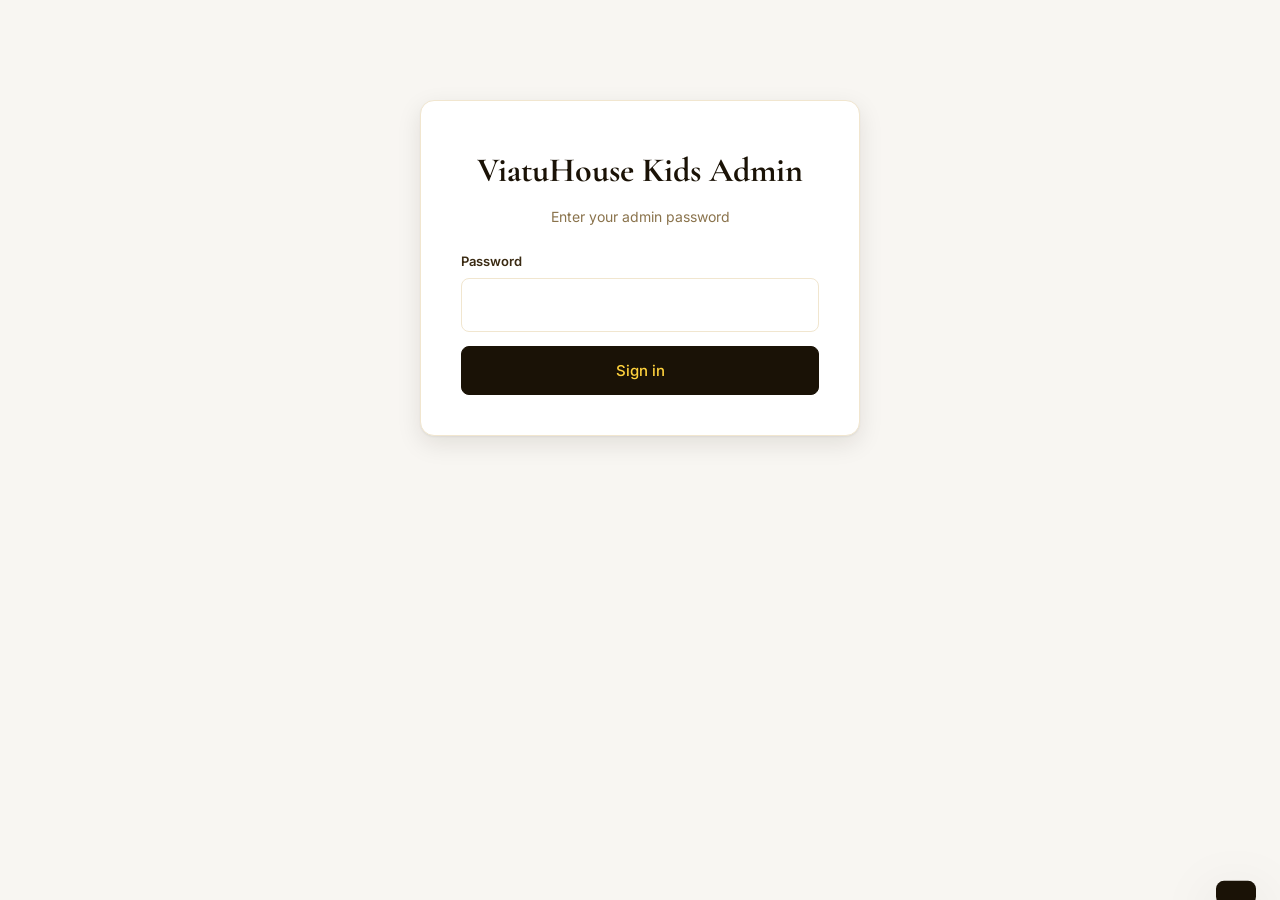
<file: admin.html>
<!DOCTYPE html>
<html lang="en">
<head>
<meta charset="UTF-8">
<meta name="viewport" content="width=device-width, initial-scale=1.0">
<title>ViatuHouse Kids · Admin</title>
<link rel="icon" type="image/jpeg" sizes="192x192" href="images/favicon-192.jpg">
<link rel="apple-touch-icon" sizes="180x180" href="images/logo.jpg">
<meta name="theme-color" content="#15100a">
<link rel="preconnect" href="https://fonts.googleapis.com">
<link href="https://fonts.googleapis.com/css2?family=Cormorant+Garamond:wght@500;600&family=Inter:wght@400;500;600;700&display=swap" rel="stylesheet">
<link rel="stylesheet" href="styles.css?v=c20260611">
<script src="https://www.google.com/recaptcha/enterprise.js?render=6LeDBFwpAAAAAJe8ux9-imrqZ2ueRsEtdiWoDDpX" async defer></script>
</head>
<body style="background:#f8f6f2;">

<!-- LOGIN -->
<div id="loginScreen" class="login-wrap">
  <h1>ViatuHouse Kids Admin</h1>
  <p>Enter your admin password</p>
  <div class="field">
    <label>Password</label>
    <input id="loginPassword" type="password" autocomplete="current-password">
  </div>
  <button class="btn-admin primary" id="loginBtn" style="width:100%">Sign in</button>
  <p id="loginError" style="color:#b00020;font-size:13px;text-align:center;margin-top:12px;display:none;">Wrong password</p>
</div>

<!-- DASHBOARD -->
<div id="dashboard" class="admin-wrap" style="display:none;">

  <div class="admin-header">
    <h1>ViatuHouse Kids Admin</h1>
    <div class="admin-actions">
      <a class="btn-admin" href="index.html" target="_blank">View store →</a>
      <button class="btn-admin" id="changePasswordBtn" type="button">🔑 Change password</button>
      <button class="btn-admin danger" id="logoutBtn">Logout</button>
    </div>
  </div>

  <!-- ====== IG BULK SYNC ====== -->
  <section class="ig-sync-banner" id="igSyncDash">
    <div class="ig-sync-banner-head">
      <div class="ig-sync-banner-icon" aria-hidden="true">
        <svg viewBox="0 0 24 24" width="28" height="28" fill="none" stroke="currentColor" stroke-width="2" stroke-linecap="round" stroke-linejoin="round">
          <rect x="2" y="2" width="20" height="20" rx="5" ry="5"></rect>
          <path d="M16 11.37A4 4 0 1 1 12.63 8 4 4 0 0 1 16 11.37z"></path>
          <line x1="17.5" y1="6.5" x2="17.51" y2="6.5"></line>
        </svg>
      </div>
      <div class="ig-sync-banner-text">
        <h2>⚡ Add new stock from Instagram</h2>
        <p>Pulls fresh posts from <strong>@viatuhouse_kids</strong>. AI filters out non-product posts and suggests a name, category and available sizes for each pair. You review and pick what goes live. Picks up exactly where the last sync stopped, never re-adds an item already in your catalog.</p>
      </div>
      <button class="ig-sync-cta" id="igSyncCheckBtn" type="button">
        <span>Check for new posts</span>
        <svg viewBox="0 0 24 24" width="18" height="18" fill="none" stroke="currentColor" stroke-width="2.5" stroke-linecap="round" stroke-linejoin="round" aria-hidden="true"><polyline points="23 4 23 10 17 10"></polyline><path d="M20.49 15a9 9 0 1 1-2.12-9.36L23 10"></path></svg>
      </button>
    </div>
    <div id="igSyncStatus" class="ig-sync-banner-status"></div>
    <div id="igSyncList" class="ig-sync-list"></div>
    <div class="admin-actions" id="igSyncCommitRow" style="display:none;margin-top:16px;">
      <button class="btn-admin primary" id="igSyncCommitBtn" type="button">Add selected items</button>
      <button class="btn-admin" id="igSyncCancelBtn" type="button">Cancel</button>
    </div>
  </section>

  <!-- ====== QUICK NAV ====== -->
  <nav class="admin-nav" id="adminNav">
    <a href="#igSyncDash" class="admin-nav-cta">⚡ Add stock from IG</a>
    <a href="#posDash" class="admin-nav-pos">🛒 Sell in store</a>
    <a href="#addForm">+ Add manually</a>
    <a href="#salesDash">Sales</a>
    <a href="#invDash">Inventory</a>
    <a href="#broadcastDash">WhatsApp Marketing</a>
    <a href="#clientsDash" id="clientsNavLink">Clients <span class="admin-nav-count" id="navClientsCount"></span><span class="admin-nav-new" id="clientsNavNew">NEW</span></a>
    <a href="#insightsDash">Insights</a>
    <a href="#allItems">All items <span class="admin-nav-count" id="navItemCount"></span></a>
  </nav>

  <!-- ====== POS — SELL IN STORE (counter checkout + receipts) ====== -->
  <section class="dash" id="posDash">
    <h2 class="dash-title">🛒 Sell in store</h2>
    <p class="pos-sub">Record a sale you made in person. Stock updates and it lands in your Sales totals automatically. Tap <strong>M-Pesa</strong> just to note how you were paid.</p>
    <div id="posTodaySplit" class="pos-today"></div>

    <div class="pos-card">
      <div class="field">
        <label>Find the item</label>
        <input id="posItemSearch" type="search" placeholder="Search by name…" autocomplete="off">
        <div id="posItemResults" class="pos-results" style="display:none;"></div>
      </div>
      <div id="posChosen" class="pos-chosen" style="display:none;"></div>

      <div id="posSaleFields" style="display:none;">
        <div class="pos-row">
          <div class="field"><label>Size</label><select id="posSize"></select></div>
          <div class="field pos-qty"><label>Qty</label><input id="posQty" type="number" min="1" value="1"></div>
          <div class="field"><label>Selling price (Ksh) <small style="font-weight:400;color:#999;">pre-filled from the catalog — edit if the customer bargained</small></label><input id="posPrice" type="number" min="0"></div>
        </div>
        <div class="field">
          <label>Payment</label>
          <div class="pos-pay" id="posPay">
            <button type="button" class="pos-pay-btn active" data-pay="cash">💵 Cash</button>
            <button type="button" class="pos-pay-btn" data-pay="mpesa">📱 M-Pesa</button>
          </div>
        </div>
        <div class="field">
          <label>Customer details <small style="font-weight:400;color:#999;">optional, for a receipt and to save them to Clients</small></label>
          <div id="posCustomerFields" style="margin-top:4px;">
            <input id="posBuyerName" type="text" placeholder="Customer name (optional)">
            <input id="posBuyerPhone" type="tel" placeholder="Phone e.g. 0712345678 (optional)" style="margin-top:8px;">
          </div>
        </div>
        <div class="admin-actions">
          <button class="btn-admin primary" id="posRecordBtn" type="button">Record sale</button>
          <button class="btn-admin" id="posCancelBtn" type="button">Clear</button>
        </div>
      </div>
    </div>

    <div id="posReceiptPanel" class="pos-receipt-panel" style="display:none;">
      <div class="pos-done">✓ Sale recorded</div>
      <div id="posReceiptSummary" class="pos-receipt-summary"></div>
      <div class="admin-actions">
        <a id="posWaReceiptBtn" class="btn-admin primary" target="_blank" rel="noopener" style="display:none;">Send WhatsApp receipt</a>
        <button id="posPrintReceiptBtn" class="btn-admin" type="button">Print receipt</button>
        <button id="posNewSaleBtn" class="btn-admin" type="button">New sale</button>
      </div>
    </div>
  </section>

  <!-- ====== SALES DASHBOARD ====== -->
  <section class="dash" id="salesDash">
    <h2 class="dash-title">Sales Overview</h2>
    <div class="kpi-grid" id="kpiGrid"></div>
    <div class="dash-grid">
      <div class="dash-card">
        <h3>Top categories</h3>
        <div id="topCats" class="cat-bars"></div>
      </div>
      <div class="dash-card">
        <h3>Recent sales</h3>
        <div id="recentSales" class="recent-list"></div>
      </div>
    </div>
  </section>

  <!-- ====== INVENTORY DASHBOARD ====== -->
  <section class="dash" id="invDash">
    <h2 class="dash-title">Inventory Overview</h2>
    <div class="inv-kpi-grid" id="invKpiGrid"></div>
    <div class="section-divider">Stock levels <span id="invSortLabel">sorted low → high</span></div>
    <div class="inv-filter-bar filter-pills" id="invFilterBar"></div>
    <div class="inv-table-wrap">
      <table class="inv-table" id="invTable">
        <thead>
          <tr>
            <th style="width:50px"></th>
            <th>Item</th>
            <th>Category</th>
            <th>Price</th>
            <th>Stock by size</th>
            <th>Total</th>
            <th>Status</th>
            <th></th>
          </tr>
        </thead>
        <tbody id="invTableBody"></tbody>
      </table>
    </div>
    <button class="btn-admin" id="invShowMore" style="display:none;width:100%;margin-top:14px;"></button>
  </section>

  <!-- ====== WHATSAPP BROADCAST ====== -->
  <section class="dash" id="broadcastDash">
    <details class="dash-collapse" id="broadcastCollapse">
    <summary class="dash-summary"><h2 class="dash-title">WhatsApp Marketing</h2></summary>
    <div style="background:#fff7e6;border:1px solid #f0d9a8;border-left:4px solid #d99a2b;border-radius:8px;padding:12px 14px;margin:0 0 16px;font-size:13px;line-height:1.55;color:#4a3528;">
      <strong style="display:block;color:#1c1208;margin-bottom:3px;">⏳ Why this sends one message at a time</strong>
      WhatsApp bans numbers that send lots of messages too fast. Going one buyer at a time, each with a personal message, is exactly what keeps your number safe. Take it steady, don't rush it, and never use bulk-blast apps. A calm pace protects your number and your business.
    </div>
    <p style="font-size:13.5px;color:var(--ink-soft);margin:-8px 0 16px;">Pick items, compose a message and send to past buyers. <strong>Manual mode for now</strong> — clicks open WhatsApp Web pre-filled with the message and the buyer's number. Connect WA Business API + GHL later to make this one-click.</p>

    <div class="set-form" style="background:#fff;">
      <div class="field">
        <label>Subject of the broadcast</label>
        <input id="broadcastSubject" type="text" placeholder="e.g. New linen drop · 4 colors just landed">
      </div>
      <div class="field">
        <label>Items to include in the message <small style="font-weight:400;color:#999;">(optional — search and tap to add)</small></label>
        <div id="broadcastSelectedItems" class="set-selected-items"></div>
        <input id="broadcastItemSearch" type="text" placeholder="Search items by name…" style="margin-top:8px;">
        <div id="broadcastItemPicker" class="set-item-picker"></div>
      </div>
      <div class="field">
        <label>Recipients <small style="font-weight:400;color:#999;">— past buyers from your sales history; deselect anyone you don't want to message</small></label>
        <div class="broadcast-filter-row" style="display:flex;gap:8px;align-items:center;flex-wrap:wrap;margin:0 0 10px;">
          <span style="font-size:12px;color:#999;">Target buyers who bought:</span>
          <select id="broadcastFilterCat" class="sort-select" style="font-size:13px;padding:7px 30px 7px 12px;"></select>
          <select id="broadcastFilterSize" class="sort-select" style="font-size:13px;padding:7px 30px 7px 12px;"></select>
          <span id="broadcastFilterMatch" style="font-size:12px;color:var(--ink-faint);"></span>
        </div>
        <div id="broadcastRecipients" class="broadcast-recipients"></div>
      </div>
      <div class="field">
        <label>Message preview</label>
        <textarea id="broadcastPreview" readonly style="min-height:120px;background:var(--surface);font-family:inherit;"></textarea>
      </div>
      <div class="admin-actions">
        <button class="btn-admin gold" id="broadcastStartBtn">Start sending →</button>
        <button class="btn-admin" id="broadcastCopyBtn">Copy message only</button>
      </div>
      <p id="broadcastStatus" style="font-size:13px;color:var(--ink-soft);margin-top:10px;"></p>
      <div id="broadcastStepper" class="broadcast-stepper" style="display:none;margin-top:12px;"></div>
    </div>
    </details>
  </section>

  <!-- ====== CLIENTS ====== -->
  <section class="dash" id="clientsDash">
    <h2 class="dash-title">Clients</h2>
    <p style="font-size:13px;color:var(--ink-soft);margin:-8px 0 16px;">Everyone who's bought from you, with what they bought and how to reach them. Save a buyer's name and phone when you record a sale, and they'll appear here so you can message them when new stock lands.</p>
    <div class="inv-kpi-grid" id="clientsKpiGrid"></div>
    <div class="clients-controls">
      <input type="search" id="clientsSearch" placeholder="Search by name or phone…" autocomplete="off">
      <select id="clientsSort" class="sort-select">
        <option value="recent">Most recent</option>
        <option value="spend">Highest spend</option>
        <option value="purchases">Most purchases</option>
      </select>
      <button class="btn-admin primary" id="clientsAddBtn" type="button">+ Add client</button>
    </div>
    <div id="clientsList" class="clients-list"></div>
  </section>

  <!-- ====== INSIGHTS (per-browser) ====== -->
  <section class="dash" id="insightsDash">
    <h2 class="dash-title">Insights <small style="font-family:var(--sans);font-size:11px;font-weight:500;letter-spacing:0.08em;color:var(--ink-faint);text-transform:uppercase;margin-left:6px;">Whole shop · all visitors</small></h2>
    <p style="font-size:13px;color:var(--ink-soft);margin:-8px 0 16px;">What shoppers are doing on your store, added up across everyone who visits, on any phone or computer. The numbers update a few seconds after someone views an item, saves it, asks about it, or searches.</p>
    <div class="inv-kpi-grid" id="insightsKpiGrid"></div>
    <div class="dash-grid" style="margin-top:18px;">
      <div class="dash-card">
        <h3>Most viewed</h3>
        <div id="insightsTopViews" class="recent-list"></div>
      </div>
      <div class="dash-card">
        <h3>Most enquired about</h3>
        <div id="insightsTopEnquiries" class="recent-list"></div>
      </div>
    </div>
    <div class="dash-card" style="margin-top:14px;">
      <h3>Searches with no results <small style="font-family:var(--sans);font-size:11px;font-weight:500;color:var(--ink-faint);margin-left:6px;">— stock to consider adding</small></h3>
      <div id="insightsSearchGaps"></div>
    </div>
    <button class="btn-admin" id="insightsResetBtn" style="margin-top:14px;font-size:12px;">Reset insights</button>
  </section>

  <!-- ====== ADD / EDIT ITEM ====== -->
  <div class="admin-form" id="addForm">
    <h2 id="formTitle">Add a new item</h2>
    <input type="hidden" id="editingId">

    <!-- IG quick-add — fastest path -->
    <div class="ig-quick-add" id="igQuickPanel">
      <div class="ig-quick-head">
        <span class="ig-quick-badge">⚡ FASTEST WAY</span>
        <h3 class="ig-quick-title">Quick-add from Instagram</h3>
      </div>
      <p class="ig-quick-desc">Paste any IG post or reel URL — we'll auto-fill the image, description and IG link. You just review and set price + stock.</p>
      <div class="ig-quick-row">
        <input id="igQuickInput" type="url" placeholder="https://www.instagram.com/p/...">
        <button class="btn-admin primary" id="igQuickBtn" type="button">Fetch from IG →</button>
      </div>
      <p id="igQuickStatus" class="ig-quick-status"></p>
    </div>

    <details class="manual-entry" id="manualEntry">
    <summary class="manual-entry-divider" id="manualEntryDivider">
      <span class="me-row"><span class="me-pill"><svg class="me-plus" viewBox="0 0 24 24" width="15" height="15" fill="none" stroke="currentColor" stroke-width="2.4" stroke-linecap="round" aria-hidden="true"><line x1="12" y1="5" x2="12" y2="19"/><line x1="5" y1="12" x2="19" y2="12"/></svg>Add an item manually</span></span>
    </summary>

    <div class="field">
      <label>Main image</label>
      <input id="imageInput" type="file" accept="image/*">
      <div id="imagePreview" style="margin-top:10px;"></div>
      <p style="font-size:12px;color:#999;margin-top:6px;">Square crop recommended · ~1080×1080.</p>
    </div>

    <div class="field">
      <label>Additional images <small style="font-weight:400;color:#999;">— optional, up to 8. Buyers will swipe through them on the card.</small></label>
      <input id="extraImagesInput" type="file" accept="image/*" multiple>
      <div id="extraImagesPreview" class="extra-imgs-preview"></div>
    </div>

    <div class="field-row">
      <div class="field">
        <label>Item name</label>
        <input id="nameInput" type="text" placeholder="e.g. Slim-Fit White Polo Shirt" required>
      </div>
      <div class="field">
        <label>Category</label>
        <select id="categoryInput">
          <option value="">— Select category —</option>
          <optgroup label="Shoes">
            <option value="Sneakers">Sneakers</option>
            <option value="Sandals">Sandals</option>
            <option value="Crocs">Crocs</option>
            <option value="Canvas">Canvas</option>
            <option value="School Shoes">School Shoes</option>
            <option value="Boots">Boots</option>
            <option value="Dress Shoes">Dress Shoes</option>
          </optgroup>
          <optgroup label="Bags">
            <option value="Bags">Bags</option>
          </optgroup>
          <option value="__new__">+ Add new category…</option>
        </select>
        <input id="categoryNewInput" type="text" placeholder="Type the new category name" style="display:none;margin-top:8px;" />
      </div>
    </div>

    <div class="field">
      <label>Description</label>
      <textarea id="descInput" placeholder="Tap 'Suggest' or write your own..."></textarea>
      <button class="btn-admin" id="aiBtn" type="button" style="margin-top:8px;">✨ Suggest description</button>
    </div>

    <div class="field">
      <label>Price (Ksh) <small style="font-weight:400;color:#999;">— optional. Leave blank and the site shows "Price on request".</small></label>
      <input id="priceInput" type="number" min="0" step="50" placeholder="Leave blank for Price on request">
    </div>

    <div class="field">
      <label>Sale price (Ksh) <small style="font-weight:400;color:#999;">— optional. Leave blank for no sale. Must be below the price; the original shows struck-through with a red SALE tag.</small></label>
      <input id="itemSalePriceInput" type="number" min="0" step="50" placeholder="e.g. 4500">
    </div>

    <div class="field">
      <label>Buying price (Ksh) <small style="font-weight:400;color:#999;">(optional) — what you paid per unit. Never shown to buyers, just for your profit tracking.</small></label>
      <input id="costInput" type="number" min="0" step="50" placeholder="e.g. 2000">
    </div>

    <!-- STOCK ENTRY -->
    <div class="field">
      <label>Stock <small style="font-weight:400;color:#999;">— enter quantity per size, or use "One size" if it doesn't come in sizes (caps, watches, fragrances etc.)</small></label>

      <div class="stock-entry-group">
        <label class="group-label">One size / no sizing</label>
        <div class="stock-entry-row">
          <div class="stock-entry-item" style="align-items:flex-start;">
            <span class="size-lbl">Qty</span>
            <input type="number" min="0" step="1" data-size="One Size" class="stock-qty" style="width:120px;" placeholder="e.g. 10">
          </div>
        </div>
      </div>

      <div class="stock-entry-group">
        <label class="group-label">Standard</label>
        <div class="stock-entry-row" id="stockStandard">
          <div class="stock-entry-item"><span class="size-lbl">XS</span><input type="number" min="0" step="1" data-size="XS" class="stock-qty"></div>
          <div class="stock-entry-item"><span class="size-lbl">S</span><input type="number" min="0" step="1" data-size="S" class="stock-qty"></div>
          <div class="stock-entry-item"><span class="size-lbl">M</span><input type="number" min="0" step="1" data-size="M" class="stock-qty"></div>
          <div class="stock-entry-item"><span class="size-lbl">L</span><input type="number" min="0" step="1" data-size="L" class="stock-qty"></div>
          <div class="stock-entry-item"><span class="size-lbl">XL</span><input type="number" min="0" step="1" data-size="XL" class="stock-qty"></div>
          <div class="stock-entry-item"><span class="size-lbl">XXL</span><input type="number" min="0" step="1" data-size="XXL" class="stock-qty"></div>
          <div class="stock-entry-item"><span class="size-lbl">3XL</span><input type="number" min="0" step="1" data-size="3XL" class="stock-qty"></div>
          <div class="stock-entry-item"><span class="size-lbl">4XL</span><input type="number" min="0" step="1" data-size="4XL" class="stock-qty"></div>
          <div class="stock-entry-item"><span class="size-lbl">5XL</span><input type="number" min="0" step="1" data-size="5XL" class="stock-qty"></div>
        </div>
      </div>

      <div class="stock-entry-group" style="margin-top:10px;">
        <label class="group-label">Numeric (jeans / shorts waist) — every value 28 to 44</label>
        <div class="stock-entry-row" id="stockNumeric">
          <div class="stock-entry-item"><span class="size-lbl">28</span><input type="number" min="0" step="1" data-size="28" class="stock-qty"></div>
          <div class="stock-entry-item"><span class="size-lbl">29</span><input type="number" min="0" step="1" data-size="29" class="stock-qty"></div>
          <div class="stock-entry-item"><span class="size-lbl">30</span><input type="number" min="0" step="1" data-size="30" class="stock-qty"></div>
          <div class="stock-entry-item"><span class="size-lbl">31</span><input type="number" min="0" step="1" data-size="31" class="stock-qty"></div>
          <div class="stock-entry-item"><span class="size-lbl">32</span><input type="number" min="0" step="1" data-size="32" class="stock-qty"></div>
          <div class="stock-entry-item"><span class="size-lbl">33</span><input type="number" min="0" step="1" data-size="33" class="stock-qty"></div>
          <div class="stock-entry-item"><span class="size-lbl">34</span><input type="number" min="0" step="1" data-size="34" class="stock-qty"></div>
          <div class="stock-entry-item"><span class="size-lbl">35</span><input type="number" min="0" step="1" data-size="35" class="stock-qty"></div>
          <div class="stock-entry-item"><span class="size-lbl">36</span><input type="number" min="0" step="1" data-size="36" class="stock-qty"></div>
          <div class="stock-entry-item"><span class="size-lbl">37</span><input type="number" min="0" step="1" data-size="37" class="stock-qty"></div>
          <div class="stock-entry-item"><span class="size-lbl">38</span><input type="number" min="0" step="1" data-size="38" class="stock-qty"></div>
          <div class="stock-entry-item"><span class="size-lbl">39</span><input type="number" min="0" step="1" data-size="39" class="stock-qty"></div>
          <div class="stock-entry-item"><span class="size-lbl">40</span><input type="number" min="0" step="1" data-size="40" class="stock-qty"></div>
          <div class="stock-entry-item"><span class="size-lbl">41</span><input type="number" min="0" step="1" data-size="41" class="stock-qty"></div>
          <div class="stock-entry-item"><span class="size-lbl">42</span><input type="number" min="0" step="1" data-size="42" class="stock-qty"></div>
          <div class="stock-entry-item"><span class="size-lbl">43</span><input type="number" min="0" step="1" data-size="43" class="stock-qty"></div>
          <div class="stock-entry-item"><span class="size-lbl">44</span><input type="number" min="0" step="1" data-size="44" class="stock-qty"></div>
        </div>
      </div>

      <div class="stock-entry-group" style="margin-top:10px;">
        <label class="group-label">Shoes (UK)</label>
        <div class="stock-entry-row" id="stockShoes">
          <div class="stock-entry-item"><span class="size-lbl">UK6</span><input type="number" min="0" step="1" data-size="UK6" class="stock-qty"></div>
          <div class="stock-entry-item"><span class="size-lbl">UK7</span><input type="number" min="0" step="1" data-size="UK7" class="stock-qty"></div>
          <div class="stock-entry-item"><span class="size-lbl">UK8</span><input type="number" min="0" step="1" data-size="UK8" class="stock-qty"></div>
          <div class="stock-entry-item"><span class="size-lbl">UK9</span><input type="number" min="0" step="1" data-size="UK9" class="stock-qty"></div>
          <div class="stock-entry-item"><span class="size-lbl">UK10</span><input type="number" min="0" step="1" data-size="UK10" class="stock-qty"></div>
          <div class="stock-entry-item"><span class="size-lbl">UK11</span><input type="number" min="0" step="1" data-size="UK11" class="stock-qty"></div>
          <div class="stock-entry-item"><span class="size-lbl">UK12</span><input type="number" min="0" step="1" data-size="UK12" class="stock-qty"></div>
        </div>
      </div>

      <div class="stock-entry-group" style="margin-top:10px;">
        <label class="group-label">Custom size <small style="font-weight:400;color:#999;">— anything not above (EU 42, Free Size, 46, etc.). Add as many as you need.</small></label>
        <div class="custom-size-rows" id="customSizeRows"></div>
        <button class="btn-admin" id="addCustomSizeBtn" type="button" style="font-size:12px;padding:6px 12px;margin-top:6px;">+ Add custom size</button>
      </div>
    </div>

    <div class="admin-actions">
      <button class="btn-admin primary" id="saveBtn">Save item</button>
      <button class="btn-admin" id="cancelBtn" style="display:none;">Cancel edit</button>
    </div>
    </details>
  </div>

  <!-- ====== ITEM LIST ====== -->
  <div class="section-divider" id="allItems">
    All items <span id="bagCount">0</span>
    <button class="btn-admin" style="margin-left:auto;font-size:12px;padding:6px 12px;" onclick="bulkSelectAll()">Select all</button>
  </div>

  <!-- Search bar — find specific items fast instead of scrolling -->
  <div class="admin-list-search">
    <svg viewBox="0 0 24 24" width="18" height="18" fill="none" stroke="currentColor" stroke-width="2" stroke-linecap="round" stroke-linejoin="round" aria-hidden="true"><circle cx="11" cy="11" r="8"/><line x1="21" y1="21" x2="16.65" y2="16.65"/></svg>
    <input id="adminItemSearch" type="search" placeholder="Search items by name, category…" autocomplete="off">
    <span id="adminItemSearchCount"></span>
  </div>

  <div class="bulk-bar" id="bulkActions" style="display:none;">
    <span><strong id="bulkCount">0</strong> selected</span>
    <button class="btn-admin gold" onclick="bulkSell()">🛒 Sell to one customer →</button>
    <button class="btn-admin" onclick="bulkSetCategory()">Set category</button>
    <button class="btn-admin" onclick="bulkPutOnSale()">Put on sale</button>
    <button class="btn-admin" onclick="bulkRemoveSale()">Remove sale</button>
    <button class="btn-admin danger" onclick="bulkDelete()">Delete</button>
    <button class="btn-admin" onclick="bulkClear()">Clear</button>
  </div>
  <div class="admin-list" id="adminList"></div>


</div><!-- /dashboard -->

<div class="toast" id="toast"></div>

<!-- Printable POS receipt (hidden on screen, shown only when printing) -->
<div id="posReceiptPrint" aria-hidden="true"></div>

<!-- SALE MODAL -->
<div id="saleModal" class="modal" style="display:none;">
  <div class="modal-card">
    <h3 id="saleModalTitle">Record a sale</h3>
    <p class="sub">Reduce stock and optionally save buyer details for remarketing.</p>

    <div class="field">
      <label>Size sold</label>
      <select id="saleSizeInput"></select>
    </div>
    <div class="field-row">
      <div class="field">
        <label>Quantity</label>
        <input id="saleQtyInput" type="number" min="1" value="1">
      </div>
      <div class="field">
        <label>Selling price (Ksh) <small style="font-weight:400;color:#999;">pre-filled from the catalog — edit if the customer bargained</small></label>
        <input id="salePriceInput" type="number" min="0" step="50">
      </div>
    </div>

    <div class="field">
      <label>Payment</label>
      <div class="pos-pay" id="saleModalPay">
        <button type="button" class="pos-pay-btn active" data-pay="cash">💵 Cash</button>
        <button type="button" class="pos-pay-btn" data-pay="mpesa">📱 M-Pesa</button>
      </div>
    </div>

    <div class="field">
      <label>Buyer name <small style="font-weight:400;color:#999;">optional</small></label>
      <input id="buyerName" type="text" placeholder="e.g. Brian Kamau">
    </div>
    <div class="field">
      <label>Buyer phone <small style="font-weight:400;color:#999;">optional</small></label>
      <input id="buyerPhone" type="tel" placeholder="254712345678">
    </div>
    <div class="field">
      <label>Notes <small style="font-weight:400;color:#999;">optional</small></label>
      <input id="buyerNotes" type="text" placeholder="Delivery address, payment method...">
    </div>

    <div class="admin-actions" style="margin-top:18px;">
      <button class="btn-admin gold" id="saleSaveBtn">Record sale</button>
      <button class="btn-admin" id="saleSkipBtn">Skip buyer &amp; mark sold</button>
      <button class="btn-admin danger" id="saleCancelBtn">Cancel</button>
    </div>
  </div>
</div>

<!-- BULK SELL MODAL — sell several items to one customer, details typed once -->
<div id="bulkSellModal" class="modal" style="display:none;">
  <div class="modal-card">
    <h3 id="bulkSellTitle">Sell items to one customer</h3>
    <p class="sub">All the selected items get marked sold to the same customer. Enter their details once. Each sells at qty 1 at its catalogue price — pick the size where there's more than one.</p>
    <div class="field">
      <label>Items in this sale <small style="font-weight:400;color:#999;">out-of-stock items are skipped</small></label>
      <div id="bulkSellRows" class="bulksell-rows"></div>
      <p id="bulkSellTotal" style="font-weight:700;margin-top:8px;"></p>
    </div>
    <div class="field">
      <label>Existing customer <small style="font-weight:400;color:#999;">search a saved customer, or just type a new one below</small></label>
      <input id="bulkSellCustSearch" type="search" placeholder="Search saved customers by name or phone…" autocomplete="off">
      <div id="bulkSellCustResults" class="client-item-results" style="display:none;"></div>
    </div>
    <div class="field"><label>Buyer name <small style="font-weight:400;color:#999;">optional</small></label><input id="bulkSellName" type="text" placeholder="e.g. Brian Kamau"></div>
    <div class="field"><label>Buyer phone <small style="font-weight:400;color:#999;">optional</small></label><input id="bulkSellPhone" type="tel" placeholder="254712345678"></div>
    <div class="field"><label>Notes <small style="font-weight:400;color:#999;">optional</small></label><input id="bulkSellNotes" type="text" placeholder="Delivery address, etc."></div>
    <div class="field">
      <label>Payment</label>
      <div class="pos-pay" id="bulkSellPay">
        <button type="button" class="pos-pay-btn active" data-pay="cash">💵 Cash</button>
        <button type="button" class="pos-pay-btn" data-pay="mpesa">📱 M-Pesa</button>
      </div>
    </div>
    <div class="field">
      <label>Amount paid now (Ksh) <small style="font-weight:400;color:#999;">for the whole lot — leave blank if paid in full</small></label>
      <div class="paid-row">
        <input id="bulkSellPaid" type="number" min="0" step="50" placeholder="Paid in full">
        <button type="button" class="btn-paid-none" id="bulkSellPaidNone">Not paid yet</button>
      </div>
      <p class="paid-hint" id="bulkSellPaidHint" style="display:none;"></p>
    </div>
    <div class="admin-actions" style="margin-top:18px;">
      <button class="btn-admin primary" id="bulkSellSaveBtn">Sell &amp; save buyer</button>
      <button class="btn-admin" id="bulkSellSkipBtn">Skip details — just sell</button>
      <button class="btn-admin" id="bulkSellCancelBtn">Cancel</button>
    </div>
  </div>
</div>

<!-- RESTOCK MODAL -->
<div id="restockModal" class="modal" style="display:none;">
  <div class="modal-card">
    <h3 id="restockModalTitle">Restock item</h3>
    <p class="sub">Add units to existing stock.</p>
    <div class="field">
      <label>Size</label>
      <select id="restockSizeInput"></select>
    </div>
    <div class="field">
      <label>Units to add</label>
      <input id="restockQtyInput" type="number" min="1" value="1">
    </div>
    <div class="admin-actions" style="margin-top:18px;">
      <button class="btn-admin primary" id="restockSaveBtn">Add stock</button>
      <button class="btn-admin danger" id="restockCancelBtn">Cancel</button>
    </div>
  </div>
</div>

<!-- EDIT SALE MODAL -->
<div id="editSaleModal" class="modal" style="display:none;">
  <div class="modal-card">
    <h3 id="editSaleTitle">Edit sale</h3>
    <p class="sub">Adjust this sale. Stock is corrected automatically.</p>
    <div class="field-row">
      <div class="field">
        <label>Size</label>
        <input id="editSaleSize" type="text">
      </div>
      <div class="field">
        <label>Quantity</label>
        <input id="editSaleQty" type="number" min="1" value="1">
      </div>
    </div>
    <div class="field">
      <label>Sale price (Ksh)</label>
      <input id="editSalePrice" type="number" min="0" step="50">
    </div>
    <div class="field">
      <label>Buyer name <small style="font-weight:400;color:#999;">optional</small></label>
      <input id="editBuyerName" type="text">
    </div>
    <div class="field">
      <label>Buyer phone <small style="font-weight:400;color:#999;">optional</small></label>
      <input id="editBuyerPhone" type="tel">
    </div>
    <div class="field">
      <label>Notes <small style="font-weight:400;color:#999;">optional</small></label>
      <input id="editBuyerNotes" type="text">
    </div>
    <div class="admin-actions" style="margin-top:18px;">
      <button class="btn-admin gold" id="editSaleSaveBtn">Save changes</button>
      <button class="btn-admin danger" id="editSaleCancelBtn">Cancel</button>
    </div>
  </div>
</div>

<!-- CATEGORY MODAL (replaces native prompt() — suppressed in in-app webviews) -->
<div id="categoryModal" class="modal" style="display:none;">
  <div class="modal-card">
    <h3>Set category</h3>
    <p class="sub">Move the selected items to this category.</p>
    <div class="field">
      <label>Category</label>
      <select id="categoryModalSelect"></select>
    </div>
    <div class="field" id="categoryModalNewWrap" style="display:none;">
      <label>New category name</label>
      <input id="categoryModalNew" type="text" placeholder="e.g. Blazers">
    </div>
    <div class="admin-actions" style="margin-top:18px;">
      <button class="btn-admin gold" id="categoryModalOk">Apply</button>
      <button class="btn-admin" id="categoryModalCancel">Cancel</button>
    </div>
  </div>
</div>

<!-- CONFIRM MODAL (replaces native confirm() — suppressed in in-app webviews) -->
<div id="confirmModal" class="modal" style="display:none;">
  <div class="modal-card">
    <h3 id="confirmModalTitle">Are you sure?</h3>
    <p class="sub" id="confirmModalMsg"></p>
    <div class="admin-actions" style="margin-top:18px;">
      <button class="btn-admin danger" id="confirmModalOk">Delete</button>
      <button class="btn-admin" id="confirmModalCancel">Cancel</button>
    </div>
  </div>
</div>

<!-- BULK SALE MODAL -->
<div id="bulkSaleModal" class="modal" style="display:none;">
  <div class="modal-card">
    <h3>Put selected items on sale</h3>
    <p class="sub">Applies to <strong id="bulkSaleCount">0</strong> selected item(s). The original price shows struck-through on the website with a red SALE tag.</p>
    <div class="field">
      <label>Discount type</label>
      <div class="bulk-sale-toggle" style="display:flex;gap:8px;margin-top:4px;">
        <button type="button" class="btn-admin sale-mode-btn active" data-sale-mode="pct">% off</button>
        <button type="button" class="btn-admin sale-mode-btn" data-sale-mode="fixed">Set exact price</button>
      </div>
    </div>
    <div class="field" id="bulkSalePctField">
      <label>Percent off</label>
      <input id="bulkSalePct" type="number" min="1" max="90" step="5" placeholder="e.g. 30">
      <p style="font-size:12px;color:#999;margin-top:4px;">Each item's sale price = its own price minus this %, rounded to the nearest 50.</p>
    </div>
    <div class="field" id="bulkSaleFixedField" style="display:none;">
      <label>New sale price (Ksh)</label>
      <input id="bulkSaleFixed" type="number" min="0" step="50" placeholder="e.g. 4500">
      <p style="font-size:12px;color:#999;margin-top:4px;">Same flat price applied to every selected item. Items already at or below this are skipped.</p>
    </div>
    <div class="admin-actions" style="margin-top:18px;">
      <button class="btn-admin gold" id="bulkSaleSaveBtn">Apply sale</button>
      <button class="btn-admin danger" id="bulkSaleCancelBtn">Cancel</button>
    </div>
  </div>
</div>

<!-- ADD CLIENT MODAL -->
<div id="addClientModal" class="modal" style="display:none;">
  <div class="modal-card">
    <h3>Add a client</h3>
    <p class="sub">Save a contact — a DM enquiry, a walk-in, a referral. Optionally pick what they bought and it's recorded as a real sale.</p>
    <div class="field">
      <label>Name</label>
      <input id="addClientName" type="text" placeholder="e.g. Sarah Kamau">
    </div>
    <div class="field">
      <label>Phone <small style="font-weight:400;color:#999;">— include the leading 0 or 254</small></label>
      <input id="addClientPhone" type="tel" placeholder="0712345678">
    </div>
    <div class="field">
      <label>Item bought <small style="font-weight:400;color:#999;">— optional. Type to find an item; pick it to record a real sale (drops stock, counts in your Sales totals). Leave blank to just save the contact.</small></label>
      <input id="addClientItemSearch" type="search" placeholder="Start typing an item name…" autocomplete="off">
      <div id="addClientItemResults" class="client-item-results" style="display:none;"></div>
      <div id="addClientChosen" class="client-item-chosen" style="display:none;"></div>
    </div>
    <div id="addClientSaleFields" style="display:none;">
      <div class="field-row">
        <div class="field"><label>Size</label><select id="addClientSize"></select></div>
        <div class="field"><label>Qty</label><input id="addClientQty" type="number" min="1" value="1"></div>
        <div class="field"><label>Price (Ksh)</label><input id="addClientPrice" type="number" min="0" step="100"></div>
      </div>
    </div>
    <div class="field">
      <label>Note <small style="font-weight:400;color:#999;">optional</small></label>
      <input id="addClientNote" type="text" placeholder="e.g. asked about size 42 loafers">
    </div>
    <div class="admin-actions" style="margin-top:18px;">
      <button class="btn-admin primary" id="addClientSaveBtn">Save client</button>
      <button class="btn-admin danger" id="addClientCancelBtn">Cancel</button>
    </div>
  </div>
</div>

<!-- CHANGE PASSWORD MODAL -->
<div id="changePasswordModal" class="modal" style="display:none;">
  <div class="modal-card">
    <h3>Change your password</h3>
    <p class="sub">Pick a new password for signing in to this admin. Minimum 8 characters. The new one takes effect the next time you sign in.</p>
    <div class="field">
      <label>Current password</label>
      <input id="cpCurrent" type="password" autocomplete="current-password">
    </div>
    <div class="field">
      <label>New password <small style="font-weight:400;color:#999;">at least 8 characters</small></label>
      <input id="cpNew" type="password" autocomplete="new-password">
    </div>
    <div class="field">
      <label>Confirm new password</label>
      <input id="cpConfirm" type="password" autocomplete="new-password">
    </div>
    <p id="cpError" style="color:#b00020;font-size:13px;display:none;margin:8px 0 0;"></p>
    <div class="admin-actions" style="margin-top:18px;">
      <button class="btn-admin primary" id="cpSaveBtn">Change password</button>
      <button class="btn-admin" id="cpCancelBtn">Cancel</button>
    </div>
  </div>
</div>

<script src="admin.js?v=c20260611"></script>
</body>
</html>
</file>
<file: styles.css>
/* ViatuHouse Kids — warm black & amber-gold (matches Logo.jpg) */
:root {
  --bg: #fbf5ea;          /* soft warm cream — bright, kid-friendly */
  --bg-card: #ffffff;
  --ink: #1a1206;         /* warm near-black — echoes the logo background */
  --ink-soft: #3a2a12;    /* dark warm brown */
  --ink-faint: #8a734c;   /* warm taupe */
  --gold: #f0b000;        /* amber-gold — the logo mark + wordmark */
  --gold-deep: #d98a00;   /* deeper orange-gold */
  --gold-light: #ffd23d;  /* bright light gold */
  --line: #f1e6cf;        /* warm cream divider */
  --surface: #f4ead6;     /* warm beige surface */
  --choco: #241a09;       /* deep warm brown-black */
  --choco-deep: #14100a;  /* logo black */
  --shadow: 0 1px 2px rgba(26,18,6,0.05), 0 8px 24px rgba(26,18,6,0.10);
  --shadow-lg: 0 20px 60px rgba(26,18,6,0.18);
  --radius: 14px;
  --radius-sm: 8px;
  --serif: 'Cormorant Garamond', Georgia, serif;
  --sans: 'Inter', system-ui, -apple-system, sans-serif;
}

* { box-sizing: border-box; margin: 0; padding: 0; }
html { scroll-behavior: smooth; }
body { font-family: var(--sans); color: var(--ink); background: var(--bg); line-height: 1.55; -webkit-font-smoothing: antialiased; }

/* ===== Themed scrollbar — champagne-gold pill on the warm-cream page ===== */
html { scrollbar-width: thin; scrollbar-color: var(--gold) var(--bg); } /* Firefox */
::-webkit-scrollbar { width: 14px; height: 14px; }
::-webkit-scrollbar-track { background: var(--bg); }
::-webkit-scrollbar-thumb {
  background: linear-gradient(180deg, var(--gold-light), var(--gold) 45%, var(--gold-deep));
  border-radius: 999px;
  border: 3px solid var(--bg); /* matches page bg so the pill looks inset/floating */
}
::-webkit-scrollbar-thumb:hover { background: linear-gradient(180deg, var(--gold), var(--gold-deep) 60%, var(--ink-soft)); }
::-webkit-scrollbar-corner { background: var(--bg); }
a { color: inherit; text-decoration: none; }
img { max-width: 100%; display: block; }
.container { width: min(1200px, 92%); margin: 0 auto; }

/* ===== FADE-IN-UP ANIMATIONS =====
   Subtle reveal motion. .fade-up sits at translateY(20px) + opacity 0 until
   the element either (a) is observed in view by main.js or (b) auto-fires
   on page load for elements above the fold (hero stagger). Disabled
   entirely when the user prefers reduced motion. */
@keyframes fadeUp {
  from { opacity: 0; transform: translateY(36px); }
  to   { opacity: 1; transform: translateY(0); }
}
@media (prefers-reduced-motion: no-preference) {
  .fade-up { opacity: 0; transform: translateY(36px); transition: opacity 0.75s cubic-bezier(0.22,0.61,0.36,1), transform 0.75s cubic-bezier(0.22,0.61,0.36,1); }
  .fade-up.in-view { opacity: 1; transform: translateY(0); }
  /* Hero stagger — auto-fires on load, no JS needed */
  .hero-eyebrow { animation: fadeUp 0.7s 0.05s cubic-bezier(0.22,0.61,0.36,1) both; }
  .hero-title   { animation: fadeUp 0.8s 0.20s cubic-bezier(0.22,0.61,0.36,1) both; }
  .hero-sub     { animation: fadeUp 0.7s 0.38s cubic-bezier(0.22,0.61,0.36,1) both; }
  .hero-cta     { animation: fadeUp 0.7s 0.52s cubic-bezier(0.22,0.61,0.36,1) both; }
  /* Card stagger — paused until each card scrolls into view, so cards below
     the fold on initial load animate when the user scrolls to them, not
     before. On filter/page change, the IO fires immediately because the
     gallery is already on-screen. */
  .gallery .card {
    animation: fadeUp 0.65s cubic-bezier(0.22,0.61,0.36,1) both;
    animation-play-state: paused;
  }
  .gallery .card.in-view { animation-play-state: running; }
  .gallery .card:nth-child(2)  { animation-delay: 0.06s; }
  .gallery .card:nth-child(3)  { animation-delay: 0.12s; }
  .gallery .card:nth-child(4)  { animation-delay: 0.18s; }
  .gallery .card:nth-child(5)  { animation-delay: 0.24s; }
  .gallery .card:nth-child(6)  { animation-delay: 0.30s; }
  .gallery .card:nth-child(7)  { animation-delay: 0.36s; }
  .gallery .card:nth-child(8)  { animation-delay: 0.42s; }
  .gallery .card:nth-child(9)  { animation-delay: 0.48s; }
  .gallery .card:nth-child(n+10) { animation-delay: 0.54s; }
}

/* ===== NAV ===== */
.nav {
  position: sticky; top: 0;
  background: rgba(18,14,8,0.95);
  backdrop-filter: blur(12px);
  -webkit-backdrop-filter: blur(12px);
  border-bottom: 1px solid rgba(240,176,0,0.24);
  z-index: 200;
}
.nav-inner {
  display: flex; align-items: center; justify-content: space-between;
  width: min(1200px, 92%); margin: 0 auto; padding: 14px 0;
}
.brand { display: flex; align-items: center; gap: 12px; color: #fff; }
.brand-logo { height: 56px; width: auto; max-width: 320px; display: block; object-fit: contain; }
.footer-brand .brand-logo { height: 80px; max-width: 380px; }
.nav-links { display: flex; gap: 32px; align-items: center; }
.nav-links a { color: #f0e9d8; font-size: 14px; font-weight: 500; letter-spacing: 0.02em; transition: color 0.2s; }
.nav-links a:hover { color: var(--gold); }
.nav-cta { background: var(--gold); color: var(--choco-deep) !important; padding: 10px 18px; border-radius: 999px; font-weight: 600; }
.nav-cta:hover { background: var(--gold-light); color: var(--choco-deep) !important; }

.nav-toggle { display: none; background: none; border: none; cursor: pointer; width: 36px; height: 36px; flex-direction: column; justify-content: center; gap: 5px; z-index: 220; }
.nav-toggle span { display: block; height: 2px; width: 24px; background: var(--gold-light); transition: 0.3s; }

@media (max-width: 760px) {
  .nav-toggle { display: flex; }
  .nav-links {
    position: fixed; top: 0; left: 0; width: 100vw; height: 100vh;
    background: var(--choco-deep); flex-direction: column; justify-content: center; align-items: center; gap: 32px;
    transform: translateY(-100vh); transition: transform 0.32s ease; z-index: 210; visibility: hidden;
  }
  .nav-links.open { transform: translateY(0); visibility: visible; }
  .nav-links a { font-size: 22px; font-weight: 500; }
  /* Hamburger → X transform when menu open */
  .nav-toggle.open span:nth-child(1) { transform: translateY(7px) rotate(45deg); }
  .nav-toggle.open span:nth-child(2) { opacity: 0; }
  .nav-toggle.open span:nth-child(3) { transform: translateY(-7px) rotate(-45deg); }
}

/* ===== HERO ===== */
.hero {
  background: linear-gradient(135deg, var(--choco-deep) 0%, var(--choco) 50%, var(--choco-deep) 100%);
  color: #fff; text-align: center; padding: 100px 20px 110px; position: relative; overflow: hidden;
}
.hero::before {
  content: ""; position: absolute; inset: 0;
  background:
    radial-gradient(circle at 25% 35%, rgba(184,149,106,0.18), transparent 50%),
    radial-gradient(circle at 75% 65%, rgba(184,149,106,0.10), transparent 50%);
  pointer-events: none;
}
.hero-inner { position: relative; max-width: 820px; margin: 0 auto; }
.hero-eyebrow { font-size: 11px; letter-spacing: 0.32em; text-transform: uppercase; color: var(--gold); margin-bottom: 26px; }
.hero-title { font-family: var(--serif); font-size: clamp(52px, 9vw, 96px); font-weight: 500; line-height: 1; letter-spacing: -0.01em; margin-bottom: 24px; }
.hero-title em { color: var(--gold); font-style: italic; font-weight: 400; }
.hero-sub { font-size: 18px; color: #e0d3bb; max-width: 560px; margin: 0 auto 38px; }
.hero-cta { display: flex; justify-content: center; gap: 14px; flex-wrap: wrap; }

.btn { display: inline-block; padding: 14px 28px; border-radius: 999px; font-weight: 600; font-size: 14px; letter-spacing: 0.02em; transition: all 0.2s; cursor: pointer; border: none; font-family: inherit; }
.btn-primary { background: var(--gold); color: var(--choco-deep); }
.btn-primary:hover { background: var(--gold-light); transform: translateY(-1px); }
.btn-ghost { background: transparent; color: var(--gold-light); border: 1px solid rgba(184,149,106,0.5); }
.btn-ghost:hover { background: rgba(184,149,106,0.12); border-color: var(--gold); }

/* ===== FILTERS ===== */
.filters { background: var(--bg); padding: 60px 0 24px; }
.filters-bar { display: flex; justify-content: space-between; align-items: end; gap: 24px; flex-wrap: wrap; margin-bottom: 8px; }
.section-title { font-family: var(--serif); font-size: clamp(36px, 5vw, 56px); font-weight: 500; letter-spacing: -0.01em; color: var(--ink); }
.filter-pills { display: flex; gap: 8px; flex-wrap: wrap; }
.pill { background: transparent; border: 1px solid var(--line); padding: 8px 18px; border-radius: 999px; font-size: 13px; font-weight: 500; cursor: pointer; transition: 0.2s; color: var(--ink-soft); font-family: inherit; }
.pill:hover { border-color: var(--gold); color: var(--ink); }
.pill.active { background: var(--ink); border-color: var(--ink); color: var(--gold-light); }
.filter-pills--cats { flex-wrap: wrap; }
.filter-pills--sizes { flex-wrap: wrap; }
.pill--size { padding: 5px 12px !important; font-size: 13px !important; }
.filter-meta { color: var(--ink-faint); font-size: 14px; margin-top: 8px; }

/* Search + sort row */
.search-sort-row { display: flex; gap: 10px; margin-top: 14px; flex-wrap: wrap; }
.search-wrap { flex: 1 1 280px; position: relative; }
.search-wrap input {
  width: 100%; padding: 11px 38px 11px 40px;
  border: 1px solid var(--line); border-radius: 999px;
  font-family: inherit; font-size: 14px; background: #fff; color: var(--ink);
  transition: border-color 0.15s;
}
.search-wrap input:focus { outline: none; border-color: var(--gold); }
.search-icon { position: absolute; left: 14px; top: 50%; transform: translateY(-50%); color: var(--ink-faint); pointer-events: none; }
.search-clear {
  position: absolute; right: 6px; top: 50%; transform: translateY(-50%);
  width: 26px; height: 26px; border-radius: 50%; border: none;
  background: var(--line); color: var(--ink-soft); cursor: pointer; font-size: 18px; line-height: 1;
  display: flex; align-items: center; justify-content: center;
}
.search-clear:hover { background: var(--ink); color: var(--gold-light); }
.search-wrap input:placeholder-shown + .search-clear { display: none; }
.sort-select {
  padding: 10px 36px 10px 16px;
  border: 1px solid var(--line); border-radius: 999px;
  background: #fff; color: var(--ink); font-family: inherit; font-size: 14px;
  cursor: pointer; appearance: none;
  background-image: url("data:image/svg+xml;utf8,<svg xmlns='http://www.w3.org/2000/svg' width='12' height='12' viewBox='0 0 24 24' fill='none' stroke='%234a3528' stroke-width='2.5' stroke-linecap='round' stroke-linejoin='round'><polyline points='6 9 12 15 18 9'/></svg>");
  background-repeat: no-repeat; background-position: right 14px center;
}
.sort-select:focus { outline: none; border-color: var(--gold); }

/* Category + size filter dropdowns (compact, replaces long pill rows) */
.filter-drops { display: flex; gap: 10px; flex-wrap: wrap; }
.filter-drop { flex: 0 1 auto; min-width: 0; }
.filter-select { width: 100%; max-width: 100%; }
@media (max-width: 600px) { .filter-drop { flex: 1 1 calc(50% - 5px); } }

/* Custom filter dropdown — page-controlled so the open list shows a scroll cue
   (a native <select> popup is OS-drawn and gives no hint that more sits below). */
.cdrop { position: relative; }
.cdrop-trigger {
  width: 100%; max-width: 100%; text-align: left;
  display: flex; align-items: center;
}
.cdrop-current { overflow: hidden; text-overflow: ellipsis; white-space: nowrap; }
.cdrop.open .cdrop-trigger { border-color: var(--gold); }
/* Active (non-"All") filter — gold tint so a set filter reads as deliberate,
   not a default. */
.cdrop--active .cdrop-trigger {
  background-color: rgba(240, 176, 0, 0.14);
  border-color: var(--gold);
  color: var(--ink); font-weight: 600;
}
.cdrop-panel {
  position: absolute; top: calc(100% + 6px); left: 0; right: 0; z-index: 60;
  background: #fff; border: 1px solid var(--line); border-radius: 14px;
  box-shadow: 0 12px 30px rgba(26, 18, 6, 0.16);
  overflow: hidden;
}
.cdrop-panel[hidden] { display: none; }
.cdrop-scroll {
  max-height: 280px; overflow-y: auto; padding: 6px;
  scrollbar-width: thin; scrollbar-color: var(--gold) var(--surface);
}
.cdrop-scroll::-webkit-scrollbar { width: 9px; }
.cdrop-scroll::-webkit-scrollbar-track { background: var(--surface); border-radius: 4px; }
.cdrop-scroll::-webkit-scrollbar-thumb { background: var(--gold); border-radius: 4px; }
.cdrop-scroll::-webkit-scrollbar-thumb:hover { background: var(--gold-deep); }
.cdrop-group {
  font-size: 10.5px; font-weight: 700; letter-spacing: 0.12em; text-transform: uppercase;
  color: var(--ink-faint); padding: 8px 12px 4px;
}
.cdrop-opt {
  display: block; width: 100%; text-align: left;
  padding: 11px 14px; border: none; background: none; cursor: pointer;
  font-family: inherit; font-size: 14px; color: var(--ink); border-radius: 9px;
}
.cdrop-opt:hover { background: var(--surface); }
.cdrop-opt.selected { background: var(--ink); color: var(--gold-light); font-weight: 600; }
/* "more below" cue — fade + chevron pinned to the panel's bottom edge, shown
   only while the list can still scroll down. */
.cdrop-morehint {
  position: absolute; left: 1px; right: 1px; bottom: 0; height: 38px;
  pointer-events: none; opacity: 0; transition: opacity 0.18s ease;
  background: linear-gradient(to bottom, rgba(255,255,255,0), #fff 78%);
  border-radius: 0 0 14px 14px;
}
.cdrop-morehint.show { opacity: 1; }
.cdrop-morehint::after {
  content: ''; position: absolute; left: 50%; bottom: 7px;
  width: 11px; height: 11px; margin-left: -5.5px;
  border-right: 2.5px solid var(--gold-deep); border-bottom: 2.5px solid var(--gold-deep);
  transform: rotate(45deg);
  animation: cdropBob 1.3s ease-in-out infinite;
}
@keyframes cdropBob { 0%, 100% { transform: translateY(0) rotate(45deg); } 50% { transform: translateY(3px) rotate(45deg); } }
@media (prefers-reduced-motion: reduce) { .cdrop-morehint::after { animation: none; } }

/* NEW / Stock urgency / Heart badges */
.badge-new {
  position: absolute; top: 14px; left: 14px;
  background: var(--gold); color: var(--choco-deep);
  font-size: 10px; letter-spacing: 0.2em; padding: 4px 9px; border-radius: 4px;
  font-weight: 800; text-transform: uppercase;
}
.badge-low {
  position: absolute; bottom: 14px; left: 14px;
  background: #fff; color: #b00020;
  font-size: 10px; letter-spacing: 0.08em; padding: 4px 9px; border-radius: 4px;
  font-weight: 700; box-shadow: 0 2px 8px rgba(0,0,0,0.18);
  border: 1px solid #ffd6d6;
}
/* ===== SALE / MARKDOWN ===== */
/* On-Sale filter pill — red accent so it stands out from the gold filter row. */
.pill-sale { border-color: rgba(192,57,43,0.5); color: #c0392b; }
.pill-sale:hover { border-color: #c0392b; color: #fff; background: rgba(192,57,43,0.9); }
.pill-sale.active { background: #c0392b; border-color: #c0392b; color: #fff; }
/* SALE ribbon — red, top-left (matches the NEW badge corner; NEW is suppressed while on sale so they never stack). */
.badge-sale {
  position: absolute; top: 14px; left: 14px;
  background: #c0392b; color: #fff;
  font-size: 10px; letter-spacing: 0.2em; padding: 4px 10px; border-radius: 4px;
  font-weight: 800; text-transform: uppercase;
  box-shadow: 0 4px 14px rgba(192,57,43,0.45);
}
/* Card sale pricing: original struck-through, sale price in red, a -X% pill. */
.card-price-was {
  font-family: var(--serif); font-size: 17px; font-weight: 500;
  color: var(--ink-faint); text-decoration: line-through;
  text-decoration-color: rgba(138,116,96,0.7); margin-right: 8px;
}
.card-price-sale { color: #c0392b; }
.price-off {
  font-family: var(--sans); font-size: 11px; font-weight: 700; letter-spacing: 0.04em;
  color: #fff; background: #c0392b; border-radius: 999px; padding: 3px 8px;
  align-self: center; margin-left: 8px;
}
/* Admin bulk-sale modal: discount-mode toggle active state. */
.sale-mode-btn.active { background: var(--ink); color: var(--gold-light); border-color: var(--ink); }
/* Heart pill — heart icon + fake-social-proof counter (deterministic base
   per item id, +1 when visitor wishlists). Sits bottom-right of card image. */
.heart-btn {
  position: absolute; bottom: 12px; right: 12px;
  display: inline-flex; align-items: center; gap: 6px;
  padding: 6px 10px 6px 9px;
  background: rgba(255,255,255,0.92);
  border: none;
  border-radius: 999px;
  cursor: pointer;
  color: var(--ink-soft);
  font-family: inherit;
  font-size: 12px;
  font-weight: 600;
  line-height: 1;
  transition: background 0.18s, color 0.18s, transform 0.18s;
  box-shadow: 0 2px 8px rgba(0,0,0,0.12);
  backdrop-filter: blur(6px);
  -webkit-backdrop-filter: blur(6px);
}
.heart-btn:hover { color: #e63946; transform: translateY(-1px); }
.heart-btn .heart-count { font-variant-numeric: tabular-nums; }
.heart-btn.saved { color: #fff; background: rgba(230,57,70,0.92); }
.heart-btn.saved:hover { background: rgba(200,40,55,0.95); color: #fff; }
.heart-btn.saved svg { fill: #fff; }

/* Size guide link on cards */
.size-guide-link {
  font-size: 11.5px; color: var(--ink-faint); text-decoration: underline; cursor: pointer;
  letter-spacing: 0.02em;
}
.size-guide-link:hover { color: var(--gold-deep); }

/* Nav wishlist button */
.nav-wl {
  display: inline-flex; align-items: center; gap: 6px;
  color: var(--gold-light); padding: 4px 10px; border-radius: 999px;
  border: 1px solid rgba(184,149,106,0.3); position: relative;
}
.nav-wl:hover { background: rgba(240,176,0,0.12); border-color: var(--gold); }
.nav-wl.has-items { color: #ffb8c0; border-color: rgba(255,184,192,0.4); }
.nav-wl .wl-count { font-size: 12px; font-weight: 700; min-width: 16px; text-align: center; }
.nav-wl .wl-count:empty { display: none; }

/* Modal head + close */
.modal-card { position: relative; }
.modal-card--wide { max-width: 640px; }
.modal-head { display: flex; justify-content: space-between; align-items: center; margin-bottom: 12px; }
.modal-close {
  background: none; border: none; cursor: pointer;
  font-size: 28px; line-height: 1; color: var(--ink-faint);
  width: 32px; height: 32px; border-radius: 50%; display: flex;
  align-items: center; justify-content: center; transition: 0.15s;
}
.modal-close:hover { background: var(--surface); color: var(--ink); }

/* Wishlist rows */
.multi-enquire-hint {
  margin: 2px auto 18px; font-size: 13.5px; line-height: 1.5; color: var(--ink-soft, #555);
  background: var(--surface, #f5f5f5); border: 1px solid var(--line, #e3e3e3);
  border-radius: 14px; padding: 10px 18px; text-align: center; max-width: 620px;
}
.multi-enquire-hint .meh-heart { color: var(--gold, #c8a13a); font-weight: 700; }
.wl-body { max-height: 60vh; overflow-y: auto; }
.wl-row {
  display: flex; gap: 12px; align-items: center;
  padding: 10px 0; border-bottom: 1px solid var(--line);
}
.wl-row:last-child { border-bottom: none; }
.wl-row img { width: 56px; height: 56px; object-fit: cover; border-radius: 6px; flex-shrink: 0; }
.wl-row-body { flex: 1; min-width: 0; }
.wl-row-name { font-family: var(--serif); font-size: 16px; font-weight: 600; }
.wl-row-meta { font-size: 12px; color: var(--ink-faint); margin-top: 2px; }
.wl-remove {
  background: none; border: none; color: var(--ink-faint); font-size: 22px;
  cursor: pointer; padding: 4px 8px; line-height: 1; border-radius: 50%;
}
.wl-remove:hover { background: var(--surface); color: #b00020; }
.wl-footer { margin-top: 14px; display: flex; justify-content: flex-end; }
.wl-footer .btn-card { padding: 12px 22px; min-width: 200px; display: inline-flex; align-items: center; justify-content: center; gap: 8px; }

/* Size guide content */
.size-guide-intro { font-size: 13.5px; color: var(--ink-soft); margin-bottom: 14px; line-height: 1.6; }
.size-guide-section { margin-bottom: 16px; }
.size-guide-section h4 { font-family: var(--serif); font-size: 16px; font-weight: 600; margin-bottom: 8px; color: var(--ink); }
.sg-table-wrap { overflow-x: auto; }
.sg-table { width: 100%; border-collapse: collapse; font-size: 13px; }
.sg-table th, .sg-table td { padding: 7px 10px; text-align: left; border-bottom: 1px solid var(--line); }
.sg-table th { background: var(--surface); font-size: 11px; letter-spacing: 0.06em; text-transform: uppercase; color: var(--ink-faint); }
.size-guide-tip { font-size: 12px; color: var(--ink-faint); font-style: italic; margin-top: 12px; padding-top: 12px; border-top: 1px solid var(--line); }

/* Item picker (used by WhatsApp Marketing broadcast — search + tap to add) */
.set-selected-items { display: flex; flex-wrap: wrap; gap: 6px; min-height: 24px; }
.set-chip {
  display: inline-flex; align-items: center; gap: 6px;
  background: #fff; border: 1px solid var(--line); border-radius: 99px;
  padding: 4px 4px 4px 6px; font-size: 13px;
}
.set-chip img { width: 24px; height: 24px; border-radius: 50%; object-fit: cover; }
.set-chip button {
  background: var(--line); color: var(--ink-soft); border: none;
  width: 20px; height: 20px; border-radius: 50%; cursor: pointer;
  font-size: 14px; line-height: 1;
}
.set-chip button:hover { background: #b00020; color: #fff; }
.set-item-picker {
  display: grid; grid-template-columns: repeat(auto-fill, minmax(200px, 1fr));
  gap: 8px; margin-top: 8px;
  max-height: 320px; overflow-y: auto;
  padding: 8px;
  background: #fff; border: 1px solid var(--line); border-radius: 8px;
  scrollbar-width: thin;
  scrollbar-color: var(--gold) var(--surface);
}
.set-item-picker::-webkit-scrollbar { width: 8px; }
.set-item-picker::-webkit-scrollbar-track { background: var(--surface); border-radius: 4px; }
.set-item-picker::-webkit-scrollbar-thumb { background: var(--gold); border-radius: 4px; }
.set-item-picker::-webkit-scrollbar-thumb:hover { background: var(--gold-deep); }
.set-pick {
  display: flex; gap: 8px; align-items: center; padding: 6px;
  background: #fff; border: 1px solid var(--line); border-radius: 6px;
  cursor: pointer; text-align: left; font-family: inherit; transition: 0.15s;
}
.set-pick:hover { background: var(--surface); border-color: var(--gold); }
.set-pick img { width: 36px; height: 36px; border-radius: 4px; object-fit: cover; flex-shrink: 0; }
.set-pick-body { min-width: 0; flex: 1; }
.set-pick-name { font-size: 13px; font-weight: 600; color: var(--ink); line-height: 1.2; }
.set-pick-meta { font-size: 11px; color: var(--ink-faint); margin-top: 2px; }
@media (max-width: 600px) {
  .set-item-picker { max-height: 280px; grid-template-columns: 1fr; }
}

/* Broadcast recipients */
.broadcast-recipients { display: grid; grid-template-columns: 1fr 1fr; gap: 6px; max-height: 280px; overflow-y: auto; padding: 4px; background: #fff; border: 1px solid var(--line); border-radius: 8px; }
.broadcast-recipient {
  display: grid;
  grid-template-columns: 18px 1fr auto;
  grid-template-rows: auto auto;
  gap: 2px 8px;
  padding: 8px 10px; border: 1px solid var(--line); border-radius: 6px;
  cursor: pointer; font-family: inherit; transition: 0.15s; background: #fff;
}
.broadcast-recipient.on { background: var(--surface); border-color: var(--gold); }
.broadcast-recipient input { grid-row: 1 / 3; width: 16px; height: 16px; cursor: pointer; accent-color: var(--gold-deep); }
.broadcast-recipient-name { grid-column: 2; font-size: 13px; font-weight: 600; color: var(--ink); }
.broadcast-recipient-phone { grid-column: 3; font-size: 11px; color: var(--ink-faint); font-family: monospace; align-self: start; }
.broadcast-recipient-meta { grid-column: 2 / -1; font-size: 11px; color: var(--ink-faint); }
@media (max-width: 600px) { .broadcast-recipients { grid-template-columns: 1fr; } }
/* Mobile broadcast stepper — step through buyers one at a time on a phone. */
.broadcast-stepper { background: var(--surface); border: 1px solid var(--gold); border-radius: 10px; padding: 14px 16px; }
.bc-step-head { font-size: 11px; letter-spacing: 0.1em; text-transform: uppercase; color: var(--ink-faint); font-weight: 700; }
.bc-step-name { font-size: 16px; font-weight: 600; color: var(--ink); margin: 4px 0 12px; }
.bc-step-actions { display: flex; flex-wrap: wrap; gap: 8px; }
.bc-step-actions .btn-admin { text-decoration: none; }
.bc-step-hint { font-size: 12px; color: var(--ink-faint); margin-top: 10px; line-height: 1.45; }
.bc-step-done { font-size: 14px; font-weight: 600; color: #1a7a40; display: flex; align-items: center; gap: 12px; flex-wrap: wrap; }

/* Search-gap pills (Insights → searches with no results) */
.search-gap-pill {
  display: inline-block;
  background: #fff4e0;
  border: 1px solid #f0c060;
  color: #a06000;
  padding: 5px 12px;
  border-radius: 99px;
  font-size: 12.5px;
  letter-spacing: 0.02em;
}
.search-gap-pill strong { color: #6e4000; }

/* Modal open state */
.modal { display: none; }
.modal.open { display: flex; }

/* ===== GALLERY ===== */
.gallery { display: grid; grid-template-columns: repeat(auto-fill, minmax(280px, 1fr)); gap: 28px; padding: 16px 0 80px; }
.card { background: var(--bg-card); border-radius: var(--radius); overflow: hidden; box-shadow: var(--shadow); transition: transform 0.25s, box-shadow 0.25s; display: flex; flex-direction: column; }
.card:hover { transform: translateY(-4px); box-shadow: var(--shadow-lg); }

.card-img-wrap { position: relative; aspect-ratio: 1 / 1; overflow: hidden; cursor: zoom-in; background: var(--surface); display: flex; align-items: center; justify-content: center; }
.card-carousel { display: flex; width: 100%; height: 100%; transition: transform 0.32s ease; }
.card-img { width: 100%; height: 100%; object-fit: cover; transition: transform 0.5s; flex: 0 0 100%; }
.card:hover .card-carousel .card-img:not(:hover) { transform: none; }
.card-img-wrap:not(.has-carousel) .card:hover .card-img { transform: scale(1.04); }
.card.sold .card-img { filter: grayscale(0.3) brightness(0.9); }
.carousel-dots { position: absolute; bottom: 10px; left: 50%; transform: translateX(-50%); display: flex; gap: 5px; z-index: 3; }
.carousel-dot { width: 6px; height: 6px; border-radius: 50%; background: rgba(255,255,255,0.55); cursor: pointer; transition: 0.15s; }
.carousel-dot.active { background: #fff; width: 16px; border-radius: 99px; }
.carousel-arrow {
  position: absolute; top: 50%; transform: translateY(-50%); z-index: 3;
  width: 32px; height: 32px; border-radius: 50%; border: none; cursor: pointer;
  background: rgba(255,255,255,0.85); color: var(--ink); font-size: 22px; line-height: 1;
  display: flex; align-items: center; justify-content: center;
  opacity: 0; transition: opacity 0.18s, background 0.15s;
}
.carousel-arrow.prev { left: 8px; }
.carousel-arrow.next { right: 8px; }
.card-img-wrap.has-carousel:hover .carousel-arrow { opacity: 1; }
.carousel-arrow:hover { background: #fff; }
@media (max-width: 760px) {
  .carousel-arrow { opacity: 0.85; width: 28px; height: 28px; font-size: 18px; }
}

/* Lightbox arrows */
.lightbox-arrow {
  position: absolute; top: 50%; transform: translateY(-50%); z-index: 510;
  width: 48px; height: 48px; border-radius: 50%; border: 1px solid rgba(184,149,106,0.4);
  background: rgba(255,255,255,0.06); color: var(--gold-light); font-size: 32px; line-height: 1;
  cursor: pointer; transition: 0.15s;
  display: none; align-items: center; justify-content: center;
}
.lightbox-arrow.prev { left: 24px; }
.lightbox-arrow.next { right: 24px; }
.lightbox.open .lightbox-arrow { display: flex; }
.lightbox-arrow:hover { background: var(--gold); color: var(--ink); }
@media (max-width: 760px) {
  .lightbox-arrow { width: 40px; height: 40px; font-size: 26px; }
  .lightbox-arrow.prev { left: 8px; }
  .lightbox-arrow.next { right: 8px; }
}

/* Admin: additional-images preview */
.extra-imgs-preview { display: flex; flex-wrap: wrap; gap: 8px; margin-top: 8px; }
.extra-img-thumb { position: relative; }
.extra-img-thumb img { width: 80px; height: 80px; object-fit: cover; border-radius: 6px; border: 1px solid var(--line); }
.extra-img-remove {
  position: absolute; top: -6px; right: -6px;
  width: 22px; height: 22px; border-radius: 50%; border: none; cursor: pointer;
  background: #b00020; color: #fff; font-size: 14px; line-height: 1;
  display: flex; align-items: center; justify-content: center;
  box-shadow: 0 1px 4px rgba(0,0,0,0.25);
}
.extra-img-remove:hover { background: #800018; }

.badge-sold { position: absolute; top: 14px; left: 14px; background: var(--choco-deep); color: var(--gold); font-size: 11px; letter-spacing: 0.2em; padding: 6px 12px; border-radius: 4px; font-weight: 700; text-transform: uppercase; border: 1px solid var(--gold); }
.badge-cat { position: absolute; top: 14px; right: 14px; background: rgba(42,28,15,0.78); color: #fff; font-size: 10px; letter-spacing: 0.12em; padding: 4px 10px; border-radius: 4px; font-weight: 600; text-transform: uppercase; }

.size-chips { display: flex; flex-wrap: wrap; gap: 5px; align-items: center; }
.size-chip {
  background: var(--surface); border: 1px solid var(--line); border-radius: 4px;
  font-size: 11px; font-weight: 600; padding: 3px 9px;
  color: var(--ink); letter-spacing: 0.04em;
  font-family: inherit; cursor: default;
}
.size-chip.low { border-color: #e8a010; color: #a06000; background: #fff8e8; }
.size-chips.pickable .size-chip { cursor: pointer; transition: 0.15s; padding: 4px 11px; }
.size-chips.pickable .size-chip:hover { border-color: var(--gold); background: var(--gold-light); color: var(--ink); }
.size-chips.pickable .size-chip.selected { background: var(--ink); color: var(--gold-light); border-color: var(--ink); }
.size-hint {
  font-size: 11px; color: #b00020; letter-spacing: 0.02em;
  font-weight: 600; font-style: italic; margin-left: 6px;
  display: none;  /* hidden until user tries to enquire without a size */
}
.size-chips.prompted .size-hint { display: inline; }
.size-chips.pickable:has(.size-chip.selected) .size-hint { display: none; }
.size-chips.shake { animation: chipShake 0.45s ease; }
@keyframes chipShake {
  0%, 100% { transform: translateX(0); }
  20% { transform: translateX(-5px); }
  40% { transform: translateX(5px); }
  60% { transform: translateX(-3px); }
  80% { transform: translateX(3px); }
}

/* Public-site toast */
.public-toast {
  position: fixed;
  bottom: 24px; left: 50%;
  transform: translateX(-50%) translateY(140%);
  background: var(--choco-deep); color: var(--gold-light);
  padding: 12px 22px; border-radius: 999px;
  font-size: 14px; font-weight: 600;
  box-shadow: 0 10px 30px rgba(0,0,0,0.28);
  z-index: 2000; transition: transform 0.28s ease;
  max-width: calc(100vw - 32px); text-align: center;
}
.public-toast.show { transform: translateX(-50%) translateY(0); }

.card-body { padding: 18px 20px 20px; flex: 1; display: flex; flex-direction: column; gap: 10px; }
.card-title { font-family: var(--serif); font-size: 20px; font-weight: 600; color: var(--ink); line-height: 1.2; }
.card-desc { font-size: 13.5px; color: var(--ink-soft); line-height: 1.5; flex: 1; }
.card-price-row { display: flex; align-items: center; justify-content: space-between; margin-top: 4px; }
.card-price { font-family: var(--serif); font-size: 22px; font-weight: 600; color: var(--ink); }
.card-price small { font-size: 12px; color: var(--ink-faint); font-weight: 400; font-family: var(--sans); }
.card-actions { display: flex; gap: 8px; margin-top: 14px; border-top: 1px solid var(--line); padding-top: 14px; }
.btn-card { flex: 1; text-align: center; padding: 11px 12px; border-radius: var(--radius-sm); font-size: 13px; font-weight: 600; cursor: pointer; border: 1px solid var(--line); background: transparent; color: var(--ink); font-family: inherit; transition: 0.2s; display: flex; align-items: center; justify-content: center; gap: 6px; }
.btn-card:hover:not(:disabled) { background: var(--ink); color: var(--gold-light); border-color: var(--ink); }
.btn-card.primary { background: var(--ink); color: var(--gold-light); border-color: var(--ink); }
.btn-card.primary:hover:not(:disabled) { background: var(--gold); color: var(--ink); border-color: var(--gold); }
.btn-card.soldout { background: var(--surface); color: var(--ink-faint); border-color: var(--line); }
.btn-card.soldout:hover { background: var(--ink); color: var(--gold-light); border-color: var(--ink); }
.btn-card .wa-icon, .btn-card .ig-icon { flex-shrink: 0; }
.btn-card.ig {
  flex: 0 0 auto;
  padding: 11px 14px;
  background: transparent;
  color: var(--ink-soft);
  border-color: var(--line);
}
.btn-card.ig:hover { background: var(--gold); color: var(--choco-deep); border-color: var(--gold); }
.card-actions { gap: 6px; flex-wrap: wrap; }
.card-actions .btn-card.primary { flex: 1 1 auto; min-width: 110px; }
@media (max-width: 760px) {
  .card-actions .btn-card.primary { min-width: 0; }
  .card-actions .btn-card.ig { padding: 9px 8px; }
}

/* ===== PAGINATION ===== */
.pager-wrap { display: flex; justify-content: center; align-items: center; flex-wrap: wrap; gap: 6px; padding: 36px 16px 20px; }
.pager-btn { min-width: 40px; height: 40px; padding: 0 12px; border: 1px solid var(--line); background: #fff; color: var(--ink); border-radius: 8px; font-family: inherit; font-size: 14px; font-weight: 600; cursor: pointer; transition: 0.15s; display: inline-flex; align-items: center; justify-content: center; }
.pager-btn:hover:not(.disabled):not(.active):not(.ellipsis) { background: var(--gold-light); border-color: var(--gold); color: var(--ink); }
.pager-btn.active { background: var(--ink); color: var(--gold-light); border-color: var(--ink); cursor: default; }
.pager-btn.disabled { opacity: 0.4; cursor: not-allowed; }
.pager-btn.ellipsis { border: none; background: transparent; cursor: default; }

/* ===== INFO ===== */
.info { background: #ffffff; padding: 80px 0; border-top: 1px solid var(--line); }
.info-grid { display: grid; grid-template-columns: 1fr 1fr; gap: 60px; }
.info h2 { font-family: var(--serif); font-size: 36px; font-weight: 500; margin-bottom: 18px; }
.info p { color: var(--ink-soft); margin-bottom: 14px; }
.shop-card { margin-top: 16px; padding: 14px 16px; border-left: 3px solid var(--gold); background: rgba(201,169,97,0.06); border-radius: 6px; line-height: 1.6; font-size: 15px; }
.shop-card a { color: var(--gold-deep); font-weight: 600; }
.shop-map { margin-top: 18px; box-shadow: var(--shadow); border-radius: 10px; overflow: hidden; }
.shop-map iframe { display: block; }
/* Wide map — full container width below the About/How-to-buy grid. */
.map-wrap { margin-top: 44px; }
.map-wrap iframe { display: block; width: 100%; border-radius: 14px; box-shadow: var(--shadow); }
.footer-shop { font-size: 13px; color: var(--gold-light); }
.steps { list-style: none; counter-reset: step; }
.steps li { counter-increment: step; padding: 14px 0 14px 50px; position: relative; border-bottom: 1px solid var(--line); color: var(--ink-soft); }
.steps li::before { content: counter(step); position: absolute; left: 0; top: 14px; width: 32px; height: 32px; border-radius: 50%; background: var(--ink); color: var(--gold); display: flex; align-items: center; justify-content: center; font-family: var(--serif); font-weight: 600; }
.steps li:last-child { border-bottom: none; }
.steps strong { color: var(--ink); }
@media (max-width: 760px) { .info-grid { grid-template-columns: 1fr; gap: 40px; } }

/* ===== FOOTER ===== */
.footer { position: relative; background: linear-gradient(180deg, var(--choco-deep), #0d0a07); color: #e0d3bb; padding: 64px 0 28px; }
.footer::before { content: ''; position: absolute; top: 0; left: 0; right: 0; height: 3px; background: linear-gradient(90deg, transparent, var(--gold) 50%, transparent); opacity: 0.5; }
.footer-grid { display: grid; grid-template-columns: 1.6fr 1fr 1fr 1.2fr; gap: 40px; }
.footer-col { min-width: 0; }
.footer-h { color: var(--gold); font-size: 11px; font-weight: 700; letter-spacing: 0.18em; text-transform: uppercase; margin-bottom: 16px; }
/* Brand column */
.footer-logo-plate { display: inline-block; background: #14100a; border: 2px solid rgba(240,176,0,0.5); border-radius: 10px; padding: 8px 12px; }
.footer-logo-plate img { height: 40px; width: auto; }
.footer-tagline { margin-top: 14px; color: var(--gold); font-size: 12px; font-weight: 600; letter-spacing: 0.18em; text-transform: uppercase; }
.footer-blurb { margin-top: 12px; max-width: 320px; font-size: 14px; line-height: 1.6; color: rgba(216,210,196,0.75); }
.footer-pay { margin-top: 18px; display: flex; flex-wrap: wrap; align-items: center; gap: 8px; }
.footer-pay-label { font-size: 10px; font-weight: 700; letter-spacing: 0.16em; text-transform: uppercase; color: rgba(216,210,196,0.55); }
.pay-pill { font-size: 12px; padding: 4px 12px; border-radius: 999px; background: rgba(184,149,106,0.12); border: 1px solid rgba(184,149,106,0.35); color: var(--gold-light); }
/* Visit column */
.footer-address { font-style: normal; font-size: 14px; line-height: 1.7; color: rgba(216,210,196,0.8); }
.footer-directions { display: inline-flex; align-items: center; gap: 6px; margin-top: 14px; color: var(--gold); font-size: 13px; font-weight: 600; transition: color 0.2s; }
.footer-directions svg { width: 16px; height: 16px; }
.footer-directions:hover { color: var(--gold-light); }
/* Shop column */
.footer-nav { list-style: none; display: flex; flex-direction: column; gap: 10px; }
.footer-nav a { position: relative; font-size: 14px; color: rgba(216,210,196,0.85); transition: color 0.2s, padding-left 0.2s; }
.footer-nav a::before { content: '\203A'; position: absolute; left: -12px; color: var(--gold); opacity: 0; transition: opacity 0.2s, left 0.2s; }
.footer-nav a:hover { color: var(--gold-light); padding-left: 4px; }
.footer-nav a:hover::before { opacity: 1; left: -4px; }
/* Connect column */
.footer-socials { display: flex; flex-direction: column; }
.social-card { display: flex; align-items: center; gap: 12px; padding: 12px 0; }
.footer-socials .social-card + .social-card { border-top: 1px solid rgba(184,149,106,0.18); }
.social-ic { width: 36px; height: 36px; border-radius: 50%; flex-shrink: 0; display: flex; align-items: center; justify-content: center; background: rgba(184,149,106,0.14); color: var(--gold-light); transition: background 0.2s, color 0.2s; }
.social-ic svg { width: 18px; height: 18px; }
.social-card:hover .social-ic { background: var(--gold); color: var(--choco-deep); }
.social-txt { display: flex; flex-direction: column; line-height: 1.3; }
.social-txt strong { font-size: 14px; color: #e8dcc4; }
.social-txt span { font-size: 12px; color: rgba(216,210,196,0.65); }
/* Bottom strip */
.footer-bottom { display: flex; justify-content: space-between; align-items: center; gap: 12px; flex-wrap: wrap; margin-top: 40px; padding-top: 22px; border-top: 1px solid rgba(184,149,106,0.18); font-size: 12px; color: #c9b794; }
.footer-credit { color: var(--gold); transition: color 0.2s; }
.footer-credit:hover { color: var(--gold-light); }
@media (max-width: 900px) {
  .footer-grid { grid-template-columns: 1fr 1fr; gap: 32px; }
  .footer-brand { grid-column: 1 / -1; }
}
@media (max-width: 540px) {
  .footer-grid { grid-template-columns: 1fr; }
  .footer-bottom { flex-direction: column; align-items: flex-start; }
}

/* ===== LIGHTBOX ===== */
.lightbox { position: fixed; inset: 0; background: rgba(42,28,15,0.97); display: none; align-items: center; justify-content: center; z-index: 500; padding: 24px; flex-direction: column; gap: 16px; }
.lightbox.open { display: flex; animation: fadeIn 0.2s; }
@keyframes fadeIn { from { opacity: 0; } to { opacity: 1; } }
.lightbox-img { max-width: min(900px, 100%); max-height: 78vh; border-radius: 12px; box-shadow: 0 20px 80px rgba(0,0,0,0.6); }
.lightbox-caption { color: var(--gold-light); font-family: var(--serif); font-size: 18px; text-align: center; max-width: 600px; }
.lightbox-close { position: absolute; top: 20px; right: 24px; background: rgba(255,255,255,0.06); border: 1px solid rgba(184,149,106,0.45); color: var(--gold-light); width: 44px; height: 44px; border-radius: 50%; font-size: 24px; cursor: pointer; transition: 0.2s; line-height: 1; }
.lightbox-close:hover { background: var(--gold); color: var(--ink); }

/* ===== ADMIN ===== */
.admin-wrap { max-width: 1140px; margin: 0 auto; padding: 40px 24px 80px; }
.admin-header { display: flex; justify-content: space-between; align-items: center; margin-bottom: 30px; flex-wrap: wrap; gap: 16px; }
.admin-header h1 { font-family: var(--serif); font-size: 36px; font-weight: 500; }
.admin-actions { display: flex; gap: 10px; flex-wrap: wrap; }
.btn-admin { padding: 10px 18px; border-radius: 8px; border: 1px solid var(--line); background: #fff; cursor: pointer; font-family: inherit; font-weight: 500; font-size: 14px; transition: 0.2s; }
.btn-admin:hover { background: var(--ink); color: var(--gold-light); border-color: var(--ink); }
.btn-admin.primary { background: var(--ink); color: var(--gold-light); border-color: var(--ink); }
.btn-admin.primary:hover { background: var(--gold); color: var(--ink); border-color: var(--gold); }
.btn-admin.danger { color: #b00020; border-color: #f3c5cc; }
.btn-admin.danger:hover { background: #b00020; color: #fff; border-color: #b00020; }
.btn-admin.gold { background: var(--gold); color: var(--ink); border-color: var(--gold); font-weight: 700; }
.btn-admin.gold:hover { background: var(--gold-deep); color: #fff; border-color: var(--gold-deep); }

/* Sticky admin sub-nav */
.admin-nav {
  position: sticky;
  top: 0;
  z-index: 50;
  background: var(--bg);
  margin: 0 -24px 24px;
  padding: 12px 24px;
  border-bottom: 1px solid var(--line);
  display: flex;
  gap: 8px;
  align-items: center;
  flex-wrap: wrap;
  scrollbar-width: thin;
}
.admin-nav a {
  display: inline-flex;
  align-items: center;
  gap: 6px;
  padding: 8px 14px;
  border-radius: 999px;
  font-size: 13.5px;
  font-weight: 600;
  color: var(--ink-soft);
  border: 1px solid var(--line);
  background: #fff;
  transition: 0.15s;
  white-space: nowrap;
}
.admin-nav a:hover {
  background: var(--ink);
  color: var(--gold-light);
  border-color: var(--ink);
}
.admin-nav a.admin-nav-cta {
  background: var(--gold);
  color: var(--choco-deep);
  border-color: var(--gold);
  font-weight: 700;
}
.admin-nav a.admin-nav-cta:hover {
  background: var(--gold-deep);
  color: #fff;
  border-color: var(--gold-deep);
}
.admin-nav-count {
  display: inline-block;
  background: var(--line);
  color: var(--ink-soft);
  font-size: 11px;
  font-weight: 700;
  padding: 1px 7px;
  border-radius: 99px;
  margin-left: 2px;
}
.admin-nav a:hover .admin-nav-count { background: rgba(255,255,255,0.15); color: var(--gold-light); }
/* Scrollspy — the section you're currently viewing */
.admin-nav a.active {
  background: var(--ink);
  color: var(--gold-light);
  border-color: var(--ink);
}
.admin-nav a.active .admin-nav-count { background: rgba(255,255,255,0.15); color: var(--gold-light); }
.admin-nav a.admin-nav-cta.active {
  background: var(--gold-deep);
  color: #fff;
  border-color: var(--gold-deep);
}

/* Smooth scroll + offset so sticky nav doesn't hide section headers */
html { scroll-behavior: smooth; }
#addForm, #salesDash, #invDash, #allItems { scroll-margin-top: 80px; }

@media (max-width: 600px) {
  .admin-nav {
    margin: 0 -16px 20px;
    padding: 10px 16px;
    flex-wrap: wrap;
    gap: 6px;
  }
  .admin-nav a { padding: 6px 12px; font-size: 12.5px; flex-shrink: 0; }
  .admin-nav .admin-nav-cta { width: 100%; text-align: center; padding: 9px 12px; font-size: 13.5px; }
  /* Inventory table — compact on mobile + capped height with internal scroll if needed */
  .inv-table { font-size: 12px; min-width: 640px; }
  .inv-table th, .inv-table td { padding: 7px 8px; }
  .inv-table .item-img { width: 32px; height: 32px; }
  .inv-table-wrap { max-height: 520px; overflow-y: auto; border: 1px solid var(--line); border-radius: 8px; }
  .inv-filter-bar { margin: 6px 0 10px; }
  #invDash .dash-title, #invDash .section-divider { font-size: 20px; }
  #invDash .section-divider span { font-size: 11px; }
}

/* Sales dashboard */
.dash { background: #fff; border: 1px solid var(--line); border-radius: 14px; padding: 24px; margin-bottom: 24px; }
.dash-title { font-family: var(--serif); font-size: 26px; font-weight: 500; margin: 0 0 18px; color: var(--ink); }
.kpi-grid { display: grid; grid-template-columns: repeat(auto-fit, minmax(180px, 1fr)); gap: 14px; margin-bottom: 24px; }
.kpi-card { background: linear-gradient(135deg, var(--choco-deep), var(--choco)); color: var(--gold-light); border-radius: 12px; padding: 18px 20px; }
.kpi-card:nth-child(2) { background: linear-gradient(135deg, var(--gold-deep), var(--gold)); color: var(--choco-deep); }
.kpi-card:nth-child(3) { background: linear-gradient(135deg, var(--choco), var(--choco-deep)); }
.kpi-card:nth-child(4) { background: var(--surface); color: var(--ink); border: 1px solid var(--line); }
.kpi-label { font-size: 11px; letter-spacing: 0.14em; text-transform: uppercase; opacity: 0.75; margin-bottom: 8px; }
.kpi-count { font-family: var(--serif); font-size: 36px; font-weight: 600; line-height: 1.1; }
.kpi-unit { font-size: 14px; opacity: 0.7; font-family: inherit; font-weight: 400; }
.kpi-revenue { font-size: 13px; margin-top: 6px; opacity: 0.85; font-weight: 500; }
.dash-grid { display: grid; grid-template-columns: 1fr 1fr; gap: 18px; }
.dash-card { border: 1px solid var(--line); border-radius: 10px; padding: 18px; }
.dash-card h3 { font-family: var(--serif); font-size: 18px; margin: 0 0 14px; color: var(--ink); font-weight: 600; }
.cat-bars { display: flex; flex-direction: column; gap: 10px; }
.cat-bar-row { display: flex; justify-content: space-between; font-size: 13px; margin-bottom: 4px; }
.cat-bar-name { font-weight: 600; color: var(--ink); }
.cat-bar-meta { color: var(--ink-soft); font-size: 12px; }
.cat-bar-track { background: var(--line); border-radius: 99px; height: 6px; overflow: hidden; }
.cat-bar-fill { background: var(--gold); height: 100%; transition: width 0.4s; }
.recent-list { display: flex; flex-direction: column; gap: 10px; max-height: 420px; overflow-y: auto; padding-right: 4px; scrollbar-width: thin; scrollbar-color: var(--gold) var(--surface); }
.recent-list::-webkit-scrollbar { width: 8px; }
.recent-list::-webkit-scrollbar-track { background: var(--surface); border-radius: 4px; }
.recent-list::-webkit-scrollbar-thumb { background: var(--gold); border-radius: 4px; }
.recent-row { display: flex; gap: 10px; align-items: center; justify-content: space-between; }
.recent-main { display: flex; gap: 10px; align-items: center; min-width: 0; }
.recent-actions { display: flex; gap: 6px; flex-shrink: 0; }
.recent-actions button { padding: 5px 10px; font-size: 12px; border-radius: 6px; border: 1px solid var(--line); background: #fff; cursor: pointer; font-family: inherit; }
.recent-actions button:hover { background: var(--ink); color: var(--gold-light); border-color: var(--ink); }
.recent-actions button.danger { color: #b00020; border-color: #f3c5cc; }
.recent-actions button.danger:hover { background: #b00020; color: #fff; border-color: #b00020; }
.recent-row img { width: 44px; height: 44px; border-radius: 6px; object-fit: cover; flex-shrink: 0; }
.recent-name { font-size: 13px; font-weight: 600; color: var(--ink); line-height: 1.3; }
.recent-meta { font-size: 12px; color: var(--ink-soft); margin-top: 2px; }
@media (max-width: 700px) { .dash-grid { grid-template-columns: 1fr; } }

/* Inventory dashboard */
.inv-kpi-grid { display: grid; grid-template-columns: repeat(auto-fit, minmax(160px, 1fr)); gap: 14px; margin-bottom: 20px; }
.inv-kpi { border: 1px solid var(--line); border-radius: 12px; padding: 16px 18px; background: #fff; }
.inv-kpi.warn { border-color: #f0a030; background: #fffbf0; }
.inv-kpi.danger { border-color: #e05050; background: #fff5f5; }
.inv-kpi.success { border-color: #50a070; background: #f0fff6; }
.inv-kpi-label { font-size: 11px; letter-spacing: 0.12em; text-transform: uppercase; color: var(--ink-faint); margin-bottom: 6px; }
.inv-kpi-val { font-family: var(--serif); font-size: 30px; font-weight: 600; color: var(--ink); line-height: 1; }
.inv-kpi-sub { font-size: 12px; color: var(--ink-faint); margin-top: 4px; }

.inv-filter-bar { display: flex; gap: 8px; margin: 8px 0 14px; flex-wrap: wrap; }
.inv-filter-bar .pill { font-weight: 600; }
.inv-table-wrap { overflow-x: auto; -webkit-overflow-scrolling: touch; }
.inv-table { width: 100%; border-collapse: collapse; font-size: 13px; min-width: 720px; }
.inv-table th { text-align: left; font-size: 11px; letter-spacing: 0.1em; text-transform: uppercase; color: var(--ink-faint); padding: 8px 12px; border-bottom: 2px solid var(--line); background: var(--surface); }
.inv-table td { padding: 10px 12px; border-bottom: 1px solid var(--line); vertical-align: middle; }
.inv-table tr:last-child td { border-bottom: none; }
.inv-table tr:hover td { background: var(--surface); }
.inv-table .item-img { width: 38px; height: 38px; border-radius: 6px; object-fit: cover; }
.inv-table .stock-pill { display: inline-flex; align-items: center; gap: 4px; padding: 2px 8px; border-radius: 99px; font-size: 11px; font-weight: 700; }
.stock-pill.ok { background: #e8f8ef; color: #1a7a40; }
.stock-pill.low { background: #fff4e0; color: #a06000; }
.stock-pill.zero { background: #ffeaea; color: #b00020; }
.stock-cells { display: flex; flex-wrap: wrap; gap: 4px; }
.stock-cell { padding: 2px 7px; border-radius: 4px; font-size: 11px; font-weight: 600; border: 1px solid var(--line); }
.stock-cell.ok { border-color: #b0d8c0; color: #1a7a40; background: #f0faf4; }
.stock-cell.low { border-color: #f0c060; color: #a06000; background: #fffbf0; }
.stock-cell.zero { border-color: #f0b0b0; color: #b00020; background: #fff5f5; }
.restock-btn { padding: 4px 10px; font-size: 11px; border: 1px solid var(--line); border-radius: 6px; cursor: pointer; background: #fff; font-family: inherit; transition: 0.15s; }
.restock-btn:hover { background: var(--ink); color: #fff; border-color: var(--ink); }

/* IG quick-add panel — the fastest path; make it visually lead the form */
.ig-quick-add {
  background: linear-gradient(135deg, #fff5e0 0%, #f5e2bb 100%);
  border: 2px solid var(--gold);
  border-left: 6px solid var(--gold-deep);
  border-radius: 12px;
  padding: 20px 22px;
  margin-bottom: 18px;
  box-shadow: 0 4px 14px rgba(184,149,106,0.18);
  position: relative;
}
.ig-quick-head { display: flex; align-items: center; gap: 12px; flex-wrap: wrap; margin-bottom: 6px; }
.ig-quick-badge {
  display: inline-block;
  background: var(--choco-deep); color: var(--gold);
  font-size: 10px; font-weight: 800; letter-spacing: 0.16em;
  padding: 4px 10px; border-radius: 999px;
}
.ig-quick-title {
  font-family: var(--serif); font-size: 22px; font-weight: 600;
  color: var(--ink); margin: 0;
}
.ig-quick-desc {
  font-size: 13.5px; color: var(--ink-soft); margin: 0 0 12px;
  line-height: 1.5;
}
.ig-quick-row { display: flex; gap: 8px; }
.ig-quick-row input {
  flex: 1; padding: 12px 16px; border: 1px solid var(--gold-deep); border-radius: 8px;
  font-family: inherit; font-size: 14px; background: #fff; color: var(--ink);
}
.ig-quick-row input:focus { outline: none; border-color: var(--gold); box-shadow: 0 0 0 3px rgba(184,149,106,0.18); }
.ig-quick-row .btn-admin { flex-shrink: 0; padding: 12px 20px; font-weight: 700; }
.ig-quick-status { font-size: 12.5px; margin: 10px 0 0; min-height: 18px; }
.ig-quick-status.ok { color: #1a7a40; font-weight: 600; }
.ig-quick-status.err { color: #b00020; }

/* "OR enter manually below" divider */
.manual-entry-divider {
  display: flex; align-items: center; gap: 12px;
  margin: 6px 0 18px;
  font-size: 12px; letter-spacing: 0.14em; text-transform: uppercase;
  color: var(--ink-faint); font-weight: 600;
}
.manual-entry-divider::before, .manual-entry-divider::after {
  content: ""; flex: 1; height: 1px; background: var(--line);
}

@media (max-width: 600px) {
  .ig-quick-add { padding: 16px; }
  .ig-quick-title { font-size: 19px; }
  .ig-quick-row { flex-direction: column; }
  .ig-quick-row .btn-admin { padding: 11px 16px; }
}

/* Admin item form */
.admin-form { background: #fff; border: 1px solid var(--line); border-radius: 14px; padding: 24px; margin-bottom: 24px; }
.admin-form h2 { font-family: var(--serif); font-size: 24px; margin-bottom: 18px; }
.field { margin-bottom: 14px; }
.field label { display: block; font-size: 13px; font-weight: 600; color: var(--ink-soft); margin-bottom: 6px; }
.field input[type="text"], .field input[type="number"], .field input[type="url"], .field input[type="tel"], .field input[type="search"], .field input[type="password"], .field input[type="email"], .field textarea, .field select {
  width: 100%; padding: 11px 14px; border: 1px solid var(--line); border-radius: 8px; font-family: inherit; font-size: 14px; background: #fff; color: var(--ink);
}
.field textarea { resize: vertical; min-height: 80px; }
.field input:focus, .field textarea:focus, .field select:focus { outline: none; border-color: var(--gold); }
.field-row { display: grid; grid-template-columns: 1fr 1fr; gap: 14px; }
@media (max-width: 600px) { .field-row { grid-template-columns: 1fr; } }
.field-checkbox { display: flex; align-items: center; gap: 10px; }
.field-checkbox input { width: auto; }

/* Stock entry grid */
.stock-entry-group { margin-bottom: 10px; }
.stock-entry-group label.group-label { font-size: 11px; color: #999; font-weight: 600; letter-spacing: 0.08em; text-transform: uppercase; display: block; margin-bottom: 6px; }
.stock-entry-row { display: flex; flex-wrap: wrap; gap: 8px; }
.stock-entry-item { display: flex; flex-direction: column; align-items: center; gap: 4px; }
.stock-entry-item .size-lbl { font-size: 11px; font-weight: 700; color: var(--ink-soft); }
.stock-entry-item input[type="number"] { width: 56px; text-align: center; padding: 7px 6px; font-size: 13px; }

/* Custom-size rows */
.custom-size-rows { display: flex; flex-direction: column; gap: 6px; }
.custom-size-row {
  display: grid;
  grid-template-columns: 1fr 90px 36px;
  gap: 6px;
  align-items: center;
}
.custom-size-row input {
  padding: 8px 12px; border: 1px solid var(--line); border-radius: 8px;
  font-family: inherit; font-size: 14px; background: #fff;
}
.custom-size-row .custom-size-qty { text-align: center; padding-left: 4px; padding-right: 4px; }
.custom-size-row .custom-size-remove {
  width: 36px; height: 36px; padding: 0; font-size: 20px;
  display: flex; align-items: center; justify-content: center;
}

/* Bulk action bar */
.bulk-bar {
  position: sticky; top: 64px; z-index: 40;
  display: flex; align-items: center; gap: 10px;
  background: var(--choco-deep); color: var(--gold-light);
  padding: 10px 14px; border-radius: 10px; margin-bottom: 12px;
  box-shadow: var(--shadow);
}
.bulk-bar strong { font-size: 18px; font-family: var(--serif); color: var(--gold); margin-right: 4px; }
.bulk-bar .btn-admin { padding: 6px 12px; font-size: 12.5px; }

/* Admin list — scrollable container so 200+ items don't extend the page forever.
   Tight max-height so the section doesn't dominate the page; owners search to find items. */
.admin-list {
  display: grid;
  grid-template-columns: repeat(auto-fill, minmax(240px, 1fr));
  gap: 14px;
  max-height: 520px;
  overflow-y: auto;
  padding: 8px;
  background: var(--surface);
  border: 1px solid var(--line);
  border-radius: 10px;
  scrollbar-width: thin;
  scrollbar-color: var(--gold) var(--surface);
}
.admin-list::-webkit-scrollbar { width: 10px; }
.admin-list::-webkit-scrollbar-track { background: var(--surface); border-radius: 4px; }
.admin-list::-webkit-scrollbar-thumb { background: var(--gold); border-radius: 4px; }
.admin-list::-webkit-scrollbar-thumb:hover { background: var(--gold-deep); }
@media (max-width: 600px) {
  .admin-list {
    max-height: 400px;
    padding: 6px;
    grid-template-columns: 1fr;
    gap: 6px;
  }
  /* Compact list-row layout: 78x78 thumbnail (FIXED, not stretched), tight body */
  .admin-card {
    display: grid;
    grid-template-columns: 78px 1fr;
    align-items: center;       /* image centred — doesn't stretch with content */
    overflow: hidden;
  }
  .admin-card img {
    width: 78px;
    height: 78px;
    aspect-ratio: 1 / 1;
    object-fit: cover;
    align-self: stretch;
  }
  .admin-card-body { padding: 6px 8px; min-width: 0; }
  .admin-card-name {
    font-size: 13px; line-height: 1.2; font-weight: 600;
    overflow: hidden; text-overflow: ellipsis; white-space: nowrap;
  }
  /* Hide the category badge row on mobile — saves vertical space, category is in the name anyway */
  .admin-card-body > div[style*="margin:3px 0"] { display: none; }
  .admin-card-price { font-size: 12px; margin-top: 2px; color: var(--ink); font-weight: 600; }
  .admin-card-price .admin-card-mobile-stock {
    display: inline; font-weight: 400; font-size: 11px; color: var(--ink-faint);
  }
  /* Hide the verbose stock-summary line on mobile — already inlined into price line above */
  .admin-card-stock { display: none; }
  /* All four action buttons must fit in ONE row */
  .admin-card-actions {
    gap: 3px; margin-top: 5px; flex-wrap: nowrap;
  }
  .admin-card-actions button {
    padding: 4px 4px; font-size: 10.5px;
    flex: 1 1 0; min-width: 0;
    line-height: 1.1;
  }
  .bulk-check { top: 3px; left: 3px; padding: 2px; }
  .bulk-check input { width: 14px; height: 14px; }
}

/* Admin item search bar — sits above the grid */
.admin-list-search {
  display: flex; align-items: center; gap: 8px;
  background: #fff; border: 1px solid var(--line); border-radius: 999px;
  padding: 8px 16px; margin-bottom: 10px;
  transition: border-color 0.15s;
}
.admin-list-search:focus-within { border-color: var(--gold); box-shadow: 0 0 0 3px rgba(184,149,106,0.15); }
.admin-list-search svg { color: var(--ink-faint); flex-shrink: 0; }
.admin-list-search input {
  flex: 1; border: none; outline: none; background: transparent;
  font-family: inherit; font-size: 14px; color: var(--ink);
}
.admin-list-search input::placeholder { color: var(--ink-faint); }
.admin-list-search span {
  font-size: 12px; color: var(--gold-deep); font-weight: 600; letter-spacing: 0.02em;
  white-space: nowrap;
}
.admin-card { background: #fff; border: 1px solid var(--line); border-radius: 12px; overflow: hidden; position: relative; transition: 0.2s; }
.admin-card.bulk-selected { box-shadow: 0 0 0 3px var(--gold); border-color: var(--gold); }
.bulk-check {
  position: absolute; top: 8px; left: 8px; z-index: 2;
  background: rgba(255,255,255,0.92); border-radius: 4px; padding: 4px;
  cursor: pointer; display: flex;
}
.bulk-check input { width: 18px; height: 18px; cursor: pointer; accent-color: var(--gold-deep); }
.admin-card img { width: 100%; aspect-ratio: 1; object-fit: cover; }
.admin-card-body { padding: 12px 14px; }
.admin-card-name { font-family: var(--serif); font-size: 16px; font-weight: 600; margin-bottom: 4px; }
.admin-card-price { color: var(--gold-deep); font-weight: 600; font-size: 14px; }
.admin-card-stock { font-size: 12px; color: var(--ink-soft); margin-top: 4px; }
.admin-card-added { font-size: 11px; color: var(--ink-faint); margin-top: 3px; }
.admin-card-mobile-stock { display: none; }  /* hidden on desktop — full stock line below covers it */
.admin-card-actions { display: flex; gap: 6px; margin-top: 10px; flex-wrap: wrap; }
.admin-card-actions button { flex: 1; padding: 7px 8px; font-size: 12px; border-radius: 6px; border: 1px solid var(--line); background: #fff; cursor: pointer; font-family: inherit; transition: 0.15s; }
.admin-card-actions button:hover { background: var(--ink); color: var(--gold-light); border-color: var(--ink); }
.admin-card-actions .danger:hover { background: #b00020; color: #fff; border-color: #b00020; }

/* Modal */
.modal { position: fixed; inset: 0; background: rgba(0,0,0,0.55); z-index: 1000; align-items: center; justify-content: center; padding: 20px; }
.modal-card { background: #fff; border-radius: 14px; padding: 28px; max-width: 500px; width: 100%; box-shadow: 0 20px 60px rgba(0,0,0,0.3); max-height: calc(100vh - 40px); max-height: calc(100dvh - 40px); overflow-y: auto; -webkit-overflow-scrolling: touch; }
.modal-card h3 { font-family: var(--serif); font-size: 24px; font-weight: 500; margin: 0 0 4px; }
.modal-card p.sub { color: #666; font-size: 14px; margin-bottom: 18px; }

/* Login */
.login-wrap { max-width: 440px; margin: 100px auto; padding: 44px 40px 40px; background: #fff; border: 1px solid var(--line); border-radius: 14px; box-shadow: var(--shadow); }
.login-wrap h1 { font-family: var(--serif); font-size: 34px; margin-bottom: 8px; text-align: center; }
.login-wrap p { color: var(--ink-faint); font-size: 14px; text-align: center; margin-bottom: 24px; }
.login-wrap .field input { padding: 16px 18px; font-size: 16px; letter-spacing: 0.06em; }
.login-wrap .field label { font-size: 13px; }
.login-wrap .btn-admin { padding: 14px 18px; font-size: 15px; }

/* Toast */
.toast { position: fixed; bottom: 24px; right: 24px; background: var(--ink); color: var(--gold-light); padding: 12px 20px; border-radius: 8px; box-shadow: var(--shadow-lg); transform: translateY(120%); transition: 0.3s; z-index: 2000; font-size: 14px; }
.toast.show { transform: translateY(0); }

/* Section divider */
.section-divider { font-family: var(--serif); font-size: 22px; font-weight: 500; margin: 32px 0 14px; padding-bottom: 8px; border-bottom: 1px solid var(--line); display: flex; justify-content: space-between; align-items: baseline; }
.section-divider span { font-family: var(--sans); font-size: 12px; color: var(--ink-faint); font-weight: 400; }

/* ===== MOBILE ===== */
@media (max-width: 760px) {
  .nav-inner { padding: 8px 0; }
  .brand-logo { height: 50px; max-width: 260px; }
  .footer-brand .brand-logo { height: 70px; max-width: 300px; }
  .hero { padding: 48px 16px 56px; }
  .hero-eyebrow { font-size: 10px; letter-spacing: 0.24em; margin-bottom: 16px; }
  .hero-title { font-size: clamp(42px, 11vw, 60px); margin-bottom: 16px; }
  .hero-sub { font-size: 15.5px; margin-bottom: 26px; line-height: 1.5; }
  .hero-cta { gap: 10px; }
  .btn { padding: 13px 22px; font-size: 13px; }
  .filters { padding: 40px 0 16px; }
  .section-title { font-size: clamp(32px, 9vw, 44px); }
  /* Filter pills wrap to multiple rows on mobile (no horizontal scroll) */
  .filter-pills--cats, .filter-pills--sizes {
    flex-wrap: wrap;
    gap: 6px;
  }
  .filters-bar { width: 100%; }
  .filters-bar .filter-pills { width: auto; }
  .gallery { grid-template-columns: 1fr 1fr; gap: 14px; padding: 12px 0 50px; }
  .card-body { padding: 11px 12px 12px; gap: 6px; }
  .card-title { font-size: 16px; line-height: 1.2; }
  .card-desc { font-size: 12px; line-height: 1.45; -webkit-line-clamp: 2; display: -webkit-box; -webkit-box-orient: vertical; overflow: hidden; }
  .card-price { font-size: 17px; }
  .card-price small { font-size: 11px; }
  .card-actions { gap: 5px; padding-top: 8px; margin-top: 8px; }
  .btn-card { padding: 9px 6px; font-size: 11.5px; gap: 4px; }
  .btn-card .wa-icon, .btn-card .ig-icon { width: 13px; height: 13px; }
  .size-chip { font-size: 10.5px; padding: 2px 7px; }
  .badge-cat { font-size: 9px; padding: 3px 8px; }
  .badge-sold { font-size: 10px; padding: 5px 10px; }
  .info { padding: 56px 0; }
  .info h2 { font-size: 28px; margin-bottom: 14px; }
  .steps li { padding: 12px 0 12px 46px; font-size: 14px; }
  .footer { padding: 44px 0 24px; }
  .footer-bottom { margin-top: 28px; padding-top: 18px; }
  .lightbox { padding: 16px; }
  .lightbox-img { max-height: 70vh; border-radius: 8px; }
  .lightbox-caption { font-size: 15px; }
  .lightbox-close { top: 12px; right: 12px; width: 38px; height: 38px; font-size: 22px; }
  .admin-wrap { padding: 24px 16px 60px; }
}
@media (max-width: 480px) {
  .gallery { grid-template-columns: 1fr; }
}
@media (max-width: 380px) {
  .hero-title { font-size: 40px; }
  .hero-cta { flex-direction: column; }
  .hero-cta .btn { width: 100%; }
  .brand-text { font-size: 17px; }
}

/* ====================================================================
   IG SYNC BANNER — top of admin, conspicuous. Reskinned to Ryker's
   chocolate/champagne palette (no lime green — would clash). The dark
   banner anchors the page; the champagne CTA reads as the primary action.
   ==================================================================== */
.ig-sync-banner {
  background: linear-gradient(135deg, var(--choco-deep) 0%, var(--choco) 100%);
  color: #f5efe5;
  border-radius: 16px;
  padding: 22px 26px 24px;
  margin-bottom: 28px;
  border: 1px solid rgba(184,149,106,0.4);
  box-shadow: 0 12px 32px rgba(42,28,15,0.18), 0 1px 0 rgba(255,255,255,0.04) inset;
  position: relative;
  overflow: hidden;
}
.ig-sync-banner::before {
  content: "";
  position: absolute;
  inset: 0 0 auto 0;
  height: 4px;
  background: linear-gradient(90deg, var(--gold-deep), var(--gold-light) 50%, var(--gold-deep));
}
.ig-sync-banner-head {
  display: grid;
  grid-template-columns: auto 1fr auto;
  align-items: center;
  gap: 18px;
}
.ig-sync-banner-icon {
  width: 52px; height: 52px;
  border-radius: 14px;
  background: linear-gradient(135deg, var(--gold-light), var(--gold));
  color: var(--choco-deep);
  display: flex;
  align-items: center;
  justify-content: center;
  box-shadow: 0 6px 18px rgba(184,149,106,0.4);
}
.ig-sync-banner-text h2 {
  font-family: var(--serif);
  font-size: 24px;
  font-weight: 600;
  margin: 0 0 4px;
  color: #f5efe5;
}
.ig-sync-banner-text p {
  font-size: 13.5px;
  color: #e6dcc8;
  margin: 0;
  line-height: 1.5;
  max-width: 640px;
}
.ig-sync-banner-text strong { color: var(--gold-light); font-weight: 600; }
.ig-sync-cta {
  display: inline-flex;
  align-items: center;
  gap: 10px;
  padding: 13px 22px;
  border: none;
  border-radius: 12px;
  background: linear-gradient(180deg, var(--gold-light) 0%, var(--gold) 50%, var(--gold-deep) 100%);
  color: var(--choco-deep);
  font-family: inherit;
  font-size: 14.5px;
  font-weight: 700;
  letter-spacing: 0.02em;
  cursor: pointer;
  box-shadow:
    0 1px 0 rgba(255,255,255,0.5) inset,
    0 -1px 0 rgba(0,0,0,0.15) inset,
    0 6px 18px rgba(138,111,68,0.4);
  transition: transform 0.12s ease, box-shadow 0.12s ease, filter 0.12s ease;
  white-space: nowrap;
}
.ig-sync-cta:hover { filter: brightness(1.06); transform: translateY(-1px); }
.ig-sync-cta:active { transform: translateY(1px); }
.ig-sync-cta:disabled { opacity: 0.6; cursor: not-allowed; transform: none; }
.ig-sync-cta svg { transition: transform 0.2s ease; }
.ig-sync-cta:hover:not(:disabled) svg { transform: rotate(60deg); }
.ig-sync-banner-status {
  margin-top: 16px;
  font-size: 13px;
  color: #e6dcc8;
  min-height: 18px;
}
.ig-sync-banner-status:empty { display: none; }
@media (max-width: 720px) {
  .ig-sync-banner { padding: 18px 18px 20px; }
  .ig-sync-banner-head { grid-template-columns: auto 1fr; gap: 14px; }
  .ig-sync-banner-icon { width: 44px; height: 44px; }
  .ig-sync-banner-text h2 { font-size: 20px; }
  .ig-sync-banner-text p { font-size: 12.5px; }
  .ig-sync-cta {
    grid-column: 1 / -1;
    width: 100%;
    justify-content: center;
    margin-top: 4px;
  }
}

/* IG sync list — review rows with editable name + category + parsed sizes */
.ig-sync-list {
  display: flex; flex-direction: column; gap: 10px;
  max-height: 640px; overflow-y: auto; padding: 4px;
  scrollbar-width: thin;
  scrollbar-color: var(--gold) var(--surface);
}
.ig-sync-list::-webkit-scrollbar { width: 8px; }
.ig-sync-list::-webkit-scrollbar-track { background: var(--surface); border-radius: 4px; }
.ig-sync-list::-webkit-scrollbar-thumb { background: var(--gold); border-radius: 4px; }
.ig-sync-list::-webkit-scrollbar-thumb:hover { background: var(--gold-deep); }
.ig-sync-list:empty { display: none; }
.ig-sync-row {
  display: grid;
  grid-template-columns: 30px 92px 1fr;
  gap: 12px;
  align-items: center;
  padding: 10px;
  border: 1px solid var(--line);
  border-radius: 10px;
  background: #fff;
}
.ig-sync-check { display: flex; align-items: center; justify-content: center; }
.ig-sync-check input[type="checkbox"] {
  width: 20px; height: 20px;
  accent-color: var(--gold-deep);
  cursor: pointer;
}
.ig-sync-row img {
  width: 92px; height: 92px; object-fit: cover;
  border-radius: 8px;
  border: 1px solid var(--line);
  background: #fff;
}
.ig-sync-body { display: flex; flex-direction: column; gap: 6px; min-width: 0; }
.ig-sync-row-1 { display: flex; gap: 8px; flex-wrap: wrap; }
.ig-sync-name {
  flex: 1 1 180px; min-width: 0;
  padding: 8px 10px; font-size: 14px; font-weight: 600;
  border: 1px solid var(--line); border-radius: 6px; background: #fff;
  font-family: inherit; color: var(--ink);
}
.ig-sync-name:focus { outline: none; border-color: var(--gold-deep); box-shadow: 0 0 0 3px rgba(184,149,106,0.18); }
.ig-sync-cat {
  padding: 8px 10px; font-size: 13px;
  border: 1px solid var(--line); border-radius: 6px; background: #fff;
  font-family: inherit; color: var(--ink);
}
.ig-sync-row-2 { display: flex; gap: 12px; align-items: center; flex-wrap: wrap; font-size: 12.5px; }
.ig-sync-size {
  color: var(--gold-deep); font-weight: 600;
  background: rgba(184,149,106,0.12); padding: 2px 10px; border-radius: 99px;
  font-size: 12px; letter-spacing: 0.02em;
}
.ig-sync-postlink { color: var(--ink-faint); font-size: 11.5px; }
.ig-sync-postlink:hover { color: var(--gold-deep); }
.ig-sync-caption {
  font-size: 12px; color: var(--ink-faint); font-style: italic;
  line-height: 1.4;
  overflow: hidden; text-overflow: ellipsis;
  display: -webkit-box; -webkit-line-clamp: 2; -webkit-box-orient: vertical;
}
@media (max-width: 640px) {
  .ig-sync-row { grid-template-columns: 24px 72px 1fr; padding: 8px; gap: 8px; }
  .ig-sync-row img { width: 72px; height: 72px; }
  .ig-sync-name { font-size: 13px; padding: 6px 8px; }
}

/* ===== CLIENTS (free CRM roster) ===== */
.admin-nav-new {
  display: inline-block; margin-left: 5px;
  font-size: 9px; font-weight: 800; letter-spacing: 0.08em; text-transform: uppercase;
  color: #fff; background: var(--gold, #a88847);
  padding: 1px 5px; border-radius: 4px; vertical-align: middle; line-height: 1.5;
}
.clients-controls { display: flex; gap: 10px; flex-wrap: wrap; margin: 16px 0 14px; }
.clients-controls #clientsSearch {
  flex: 1; min-width: 180px;
  padding: 10px 14px; border: 1px solid var(--line, #e6dcc8); border-radius: 10px;
  font-size: 14px; background: #fff;
}
.clients-controls #clientsSearch:focus { outline: none; border-color: var(--gold, #a88847); }
.clients-list {
  display: flex; flex-direction: column; gap: 10px;
  max-height: 360px; overflow-y: auto;
  padding: 12px; background: var(--surface,#efe6d4); border: 1px solid var(--line,#ebe0c9); border-radius: 10px;
  scrollbar-width: thin; scrollbar-color: var(--gold,#b8956a) var(--surface,#efe6d4);
}
.clients-list::-webkit-scrollbar { width: 9px; }
.clients-list::-webkit-scrollbar-track { background: var(--surface,#efe6d4); border-radius: 4px; }
.clients-list::-webkit-scrollbar-thumb { background: var(--gold,#b8956a); border-radius: 4px; }
.clients-list::-webkit-scrollbar-thumb:hover { background: var(--gold-deep,#8a6f44); }
.clients-list::-webkit-scrollbar { width: 9px; }
.clients-list::-webkit-scrollbar-track { background: var(--surface); border-radius: 4px; }
.clients-list::-webkit-scrollbar-thumb { background: var(--gold); border-radius: 4px; }
.clients-list::-webkit-scrollbar-thumb:hover { background: var(--gold-deep); }
.client-row {
  display: flex; align-items: center; gap: 12px;
  background: #fff; border: 1px solid var(--line, #e6dcc8); border-radius: 12px;
  padding: 12px 14px;
}
.client-row-main { flex: 1; min-width: 0; }
.client-row-name { font-size: 15px; font-weight: 700; color: var(--ink, #2a1d10); }
.client-row-sub { font-size: 12.5px; color: var(--ink-soft, #6b5b48); margin-top: 3px; }
.client-items { display: flex; flex-wrap: wrap; gap: 6px; margin-top: 8px;  max-height: 84px; overflow-y: auto; scrollbar-width: thin; padding-right: 2px; }
.client-items::-webkit-scrollbar { width: 6px; }
.client-items::-webkit-scrollbar-thumb { background: rgba(107,91,58,0.35); border-radius: 99px; }
.client-items::-webkit-scrollbar-track { background: transparent; }
.client-item {
  font-size: 11.5px; color: #6b5b3a;
  background: #faf6ec; border: 1px solid #e8dcbf; border-radius: 12px;
  padding: 2px 9px; white-space: normal; overflow-wrap: anywhere;
}
.client-row-actions { flex-shrink: 0; display: flex; flex-direction: column; gap: 6px; }
.client-tag { display: inline-block; margin-left: 8px; font-size: 10px; font-weight: 700; letter-spacing: 0.06em; text-transform: uppercase; color: #6b5b3a; background: #f3ead6; border: 1px solid #e3d3ad; border-radius: 4px; padding: 1px 6px; vertical-align: middle; }
.client-note { font-size: 12.5px; color: var(--ink-soft, #6b5b48); margin-top: 5px; font-style: italic; }
/* Add-client item autocomplete */
.client-item-results { border: 1px solid var(--line, #e6dcc8); border-radius: 10px; max-height: 220px; overflow-y: auto; margin-top: 6px; background: #fff; }
.client-item-opt { display: flex; justify-content: space-between; align-items: center; gap: 10px; width: 100%; text-align: left; padding: 10px 12px; border: 0; border-bottom: 1px solid #f1ead9; background: #fff; font-size: 14px; color: var(--ink, #2a1d10); cursor: pointer; }
.client-item-opt:last-child { border-bottom: 0; }
.client-item-opt:hover, .client-item-opt:active { background: #faf6ec; }
.client-item-opt span { color: #9a8e78; font-size: 12px; white-space: nowrap; flex-shrink: 0; }
.client-item-empty { padding: 10px 12px; font-size: 13px; color: #999; }
.client-item-chosen { margin-top: 8px; font-size: 13px; color: var(--ink-soft, #6b5b48); }
.client-item-chosen button { background: none; border: 0; color: #b00020; font-size: 13px; cursor: pointer; text-decoration: underline; padding: 0; }
@media (max-width: 600px) {
  .client-row { flex-direction: column; align-items: stretch; }
  .client-row-actions .btn-admin { width: 100%; }
}

/* ===== POS — SELL IN STORE + RECEIPTS ===== */
.admin-nav a.admin-nav-pos { background: var(--choco, var(--ink)); color: #fff !important; }
.admin-nav a.admin-nav-pos.active, .admin-nav a.admin-nav-pos:hover { background: var(--choco-deep, var(--gold-deep)); color: #fff !important; }
.pos-sub { font-size: 13.5px; color: var(--ink-soft); margin: -6px 0 14px; line-height: 1.5; }
.pos-today { display: flex; flex-wrap: wrap; gap: 8px; align-items: center; margin: 0 0 16px; }
.pos-today-label { font-size: 11px; letter-spacing: 0.12em; text-transform: uppercase; color: var(--ink-faint); font-weight: 700; margin-right: 2px; }
.pos-chip { font-size: 13px; font-weight: 600; padding: 5px 12px; border-radius: 999px; background: var(--surface); color: var(--ink); border: 1px solid var(--line); }
.pos-chip.cash { background: rgba(184,149,106,0.14); border-color: rgba(184,149,106,0.4); color: var(--gold-deep); }
.pos-chip.mpesa { background: rgba(39,174,96,0.12); border-color: rgba(39,174,96,0.35); color: #1c7a43; }
.pos-chip.total { background: var(--ink); color: #fff; border-color: var(--ink); }
.pos-card { background: #fff; border: 1px solid var(--line); border-radius: 12px; padding: 18px; box-shadow: var(--shadow); }
.pos-results { margin-top: 6px; max-height: 260px; overflow-y: auto; border: 1px solid var(--line); border-radius: 8px; background: #fff; }
.pos-chosen { margin: 10px 0 4px; font-size: 14px; color: var(--ink); }
.pos-chosen button { background: none; border: none; color: var(--gold-deep); text-decoration: underline; cursor: pointer; font-size: 13px; font-family: inherit; }
.pos-row { display: flex; gap: 12px; flex-wrap: wrap; }
.pos-row .field { flex: 1; min-width: 120px; }
.pos-qty { max-width: 90px; }
.pos-pay { display: flex; gap: 10px; }
.pos-pay-btn { flex: 1; padding: 14px; border-radius: 10px; border: 2px solid var(--line); background: #fff; font-size: 15px; font-weight: 600; cursor: pointer; font-family: inherit; color: var(--ink-soft); transition: 0.15s; }
.pos-pay-btn.active { border-color: var(--gold-deep); background: var(--surface); color: var(--ink); }
/* Bulk-sell to one customer (new-stock) */
.paid-hint { font-size: 12px; color: #b3301f; margin: 5px 0 0; font-weight: 600; }
.paid-row { display: flex; gap: 8px; align-items: stretch; }
.paid-row input { flex: 1; min-width: 0; }
.btn-paid-none { flex: 0 0 auto; cursor: pointer; white-space: nowrap; display: inline-flex; align-items: center; gap: 7px; font-size: 13px; font-weight: 700; padding: 0 16px; border-radius: 8px; color: #b3301f; background: #fff5f5; border: 1px solid #f0c2c2; transition: background .15s, color .15s, border-color .15s, box-shadow .15s; }
.btn-paid-none::before { content: ""; width: 13px; height: 13px; border-radius: 50%; border: 2px solid currentColor; box-sizing: border-box; flex: 0 0 auto; transition: background .15s, box-shadow .15s; }
.btn-paid-none:hover { background: #ffe8e6; border-color: #e7a9a3; }
.btn-paid-none.active { background: #b3301f; color: #fff; border-color: #b3301f; box-shadow: 0 2px 8px rgba(179,48,31,0.28); }
.btn-paid-none.active::before { background: #fff; box-shadow: inset 0 0 0 3px #b3301f; }
.bulksell-rows { display: flex; flex-direction: column; gap: 6px; max-height: 200px; overflow-y: auto; scrollbar-width: thin; padding-right: 2px; margin-top: 4px; }
.bulksell-row { display: flex; align-items: center; justify-content: space-between; gap: 8px; background: rgba(0,0,0,0.035); border: 1px solid rgba(0,0,0,0.1); border-radius: 10px; padding: 6px 10px; }
.bulksell-row-name { flex: 1 1 auto; min-width: 0; font-size: 12.5px; overflow-wrap: anywhere; }
.bulksell-row .bsr-size { width: auto; max-width: 45%; flex: 0 0 auto; font-size: 12px; padding: 3px 6px; border: 1px solid rgba(0,0,0,0.2); border-radius: 6px; background: #fff; }
.bulksell-row .bsr-onesize { font-size: 12px; opacity: 0.7; flex: 0 0 auto; white-space: nowrap; }
.pos-link { background: none; border: none; color: var(--gold-deep); cursor: pointer; font-size: 13.5px; font-weight: 600; font-family: inherit; padding: 0; text-align: left; }
.pos-link small { font-weight: 400; color: var(--ink-faint); }
.pos-receipt-panel { margin-top: 16px; background: #fff; border: 1px solid var(--line); border-left: 4px solid var(--gold-deep); border-radius: 12px; padding: 18px; box-shadow: var(--shadow); }
.pos-done { font-size: 16px; font-weight: 700; color: #1c7a43; margin-bottom: 6px; }
.pos-receipt-summary { font-size: 14px; color: var(--ink); line-height: 1.5; margin-bottom: 14px; }
@media (max-width: 600px) { .pos-row .field { min-width: 100%; } .pos-qty { max-width: 100%; } }

/* Printable receipt — hidden on screen, shown only when printing */
#posReceiptPrint { display: none; }
@media print {
  body * { visibility: hidden !important; }
  #posReceiptPrint, #posReceiptPrint * { visibility: visible !important; }
  #posReceiptPrint { display: block !important; position: absolute; left: 0; top: 0; width: 100%; }
  .rcpt { font-family: 'Courier New', monospace; width: 280px; margin: 0 auto; color: #000; font-size: 12px; }
  .rcpt-head { font-size: 18px; font-weight: 700; text-align: center; }
  .rcpt-sub { text-align: center; font-size: 10px; margin-bottom: 6px; line-height: 1.3; }
  .rcpt hr { border: none; border-top: 1px dashed #000; margin: 6px 0; }
  .rcpt-row { display: flex; justify-content: space-between; gap: 10px; margin: 2px 0; }
  .rcpt-total { font-weight: 700; font-size: 14px; }
  .rcpt-date { text-align: center; font-size: 10px; margin-top: 6px; }
  .rcpt-foot { text-align: center; margin-top: 8px; font-style: italic; }
}
/* Mobile: full-screen modal sheets so tall sale/restock modals fit and the
   action buttons stay reachable (sticky footer). dvh/svh not vh, so the
   browser URL bar can't clip the card. 2026-06-07 */
@media (max-width: 600px) {
  .modal { padding: 0; align-items: stretch; }
  .modal-card { max-width: none; border-radius: 0; height: 100svh; height: 100dvh; max-height: 100svh; max-height: 100dvh; padding: 16px 16px 0; }
  .modal-card h3 { font-size: 19px; line-height: 1.18; }
  .modal-card .admin-actions { position: sticky; bottom: 0; background: #fff; z-index: 2; margin: 14px -16px 0; padding: 12px 16px calc(12px + env(safe-area-inset-bottom, 0px)); box-shadow: 0 -7px 14px -9px rgba(0,0,0,0.25); }
  .bulk-bar { flex-wrap: wrap; }
}


/* ===== Collapsible admin sections (mobile-safe) — fleet rollout 2026-06-11 =====
   Manual add-item form + WhatsApp Marketing collapse into native <details>.
   CRITICAL: a <summary> with display:flex breaks native <details> toggling in
   Safari / mobile WebKit, so summaries stay display:block (flex on inner .me-row)
   AND the toggles are JS-driven (preventDefault + flip .open) — see admin.js. */
.manual-entry { margin: 14px 0 0; }
summary.manual-entry-divider { display: block; list-style: none; cursor: pointer; user-select: none; margin: 10px 0; }
summary.manual-entry-divider::-webkit-details-marker { display: none; }
summary.manual-entry-divider::marker { content: ""; }
.manual-entry .me-row { display: flex; align-items: center; gap: 12px; }
.manual-entry .me-row::before, .manual-entry .me-row::after { content: ""; flex: 1; height: 1px; background: var(--line, #e5e0d5); }
.manual-entry .me-pill {
  display: inline-flex; align-items: center; gap: 9px; white-space: nowrap;
  background: var(--gold); color: #2a1d00;
  padding: 12px 24px; border-radius: 999px;
  font-size: 13px; font-weight: 700; letter-spacing: 0.06em; text-transform: uppercase;
  box-shadow: 0 3px 12px rgba(0,0,0,0.16);
  transition: transform 0.18s, box-shadow 0.18s, filter 0.18s;
}
.manual-entry .me-plus { transition: transform 0.2s ease; }
.manual-entry[open] .me-plus { transform: rotate(45deg); }
summary.manual-entry-divider:hover .me-pill { transform: translateY(-1px); box-shadow: 0 5px 16px rgba(0,0,0,0.22); filter: brightness(0.96); }
summary.manual-entry-divider:active .me-pill { transform: translateY(0); }

.dash-collapse { margin: 0; }
summary.dash-summary { display: block; list-style: none; cursor: pointer; user-select: none; position: relative; }
summary.dash-summary::-webkit-details-marker { display: none; }
summary.dash-summary::marker { content: ""; }
summary.dash-summary .dash-title { margin-bottom: 0; padding-right: 28px; }
.dash-collapse[open] summary.dash-summary .dash-title { margin-bottom: 18px; }
summary.dash-summary::after { content: "\203A"; position: absolute; right: 2px; top: 6px; font-size: 24px; line-height: 1; color: var(--gold-deep, var(--gold)); transform: rotate(90deg); transition: transform 0.18s ease; }
.dash-collapse[open] summary.dash-summary::after { transform: rotate(-90deg); }
</file>
